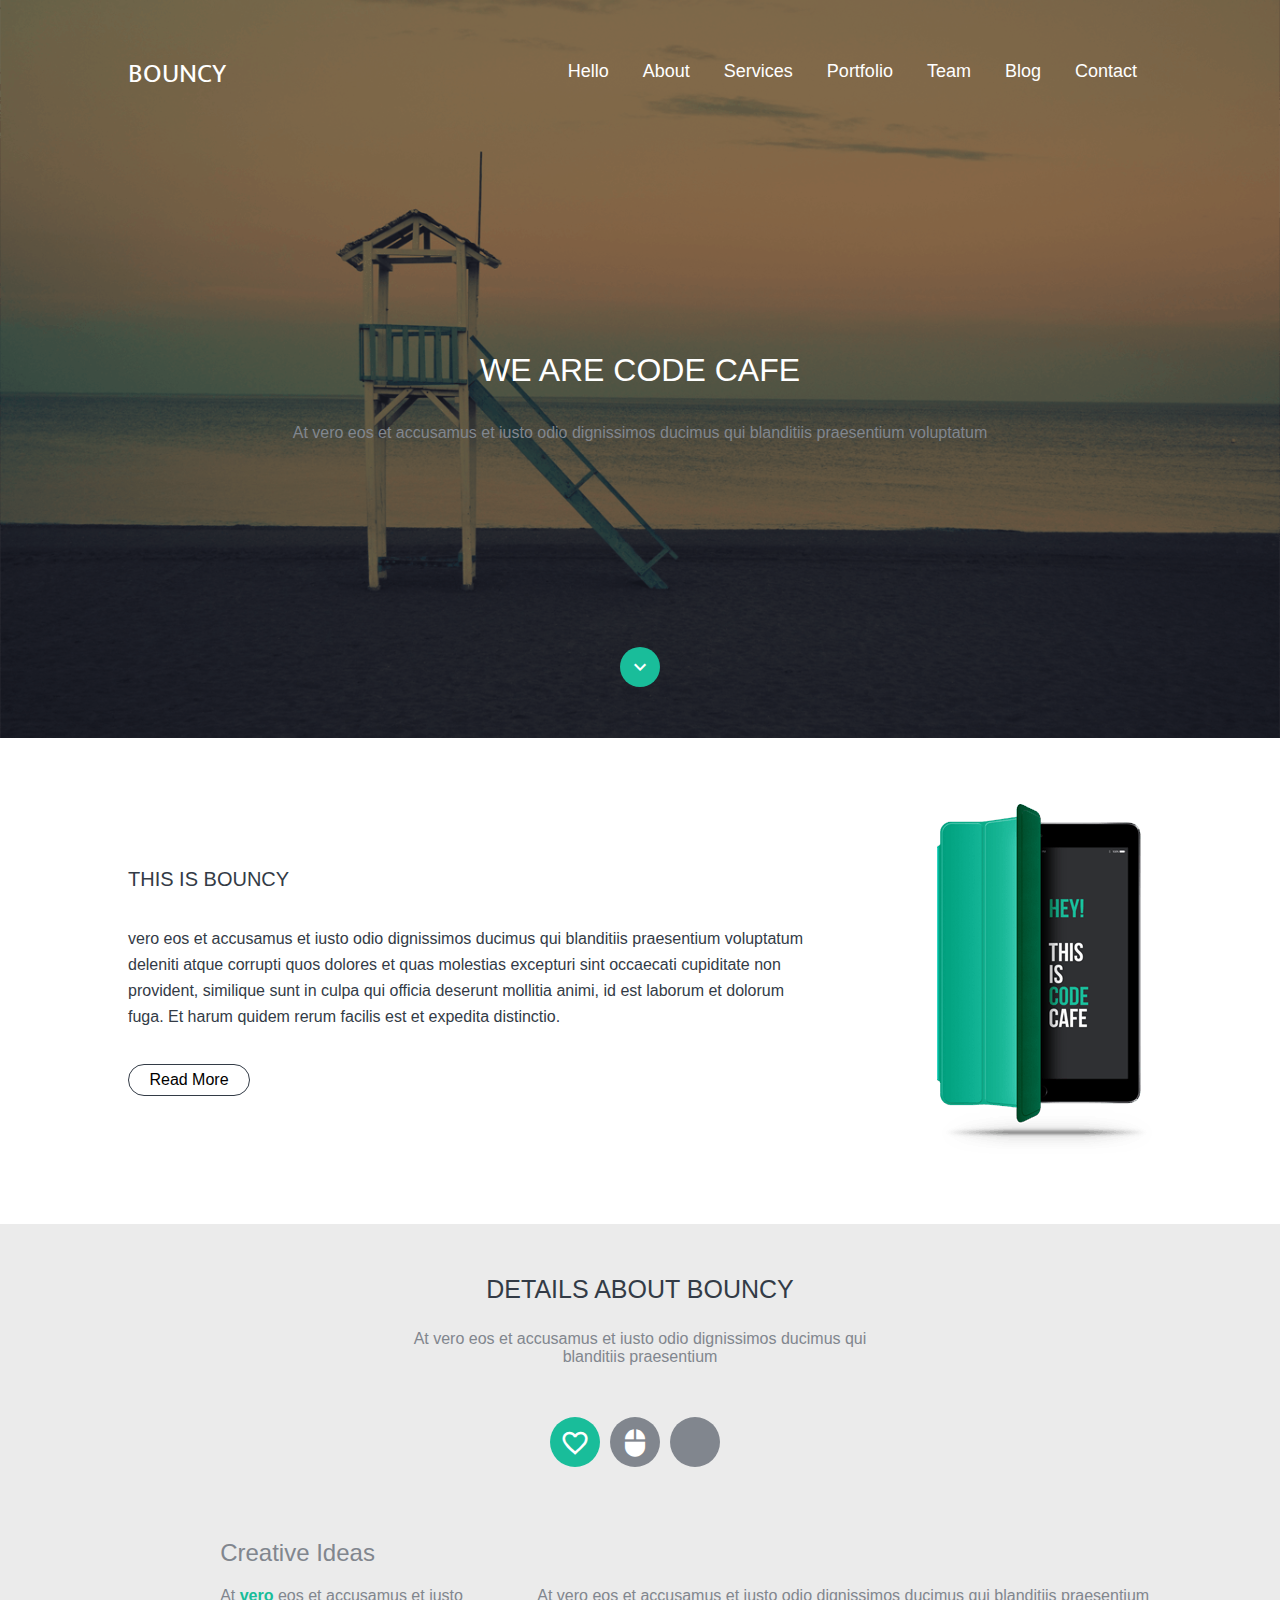
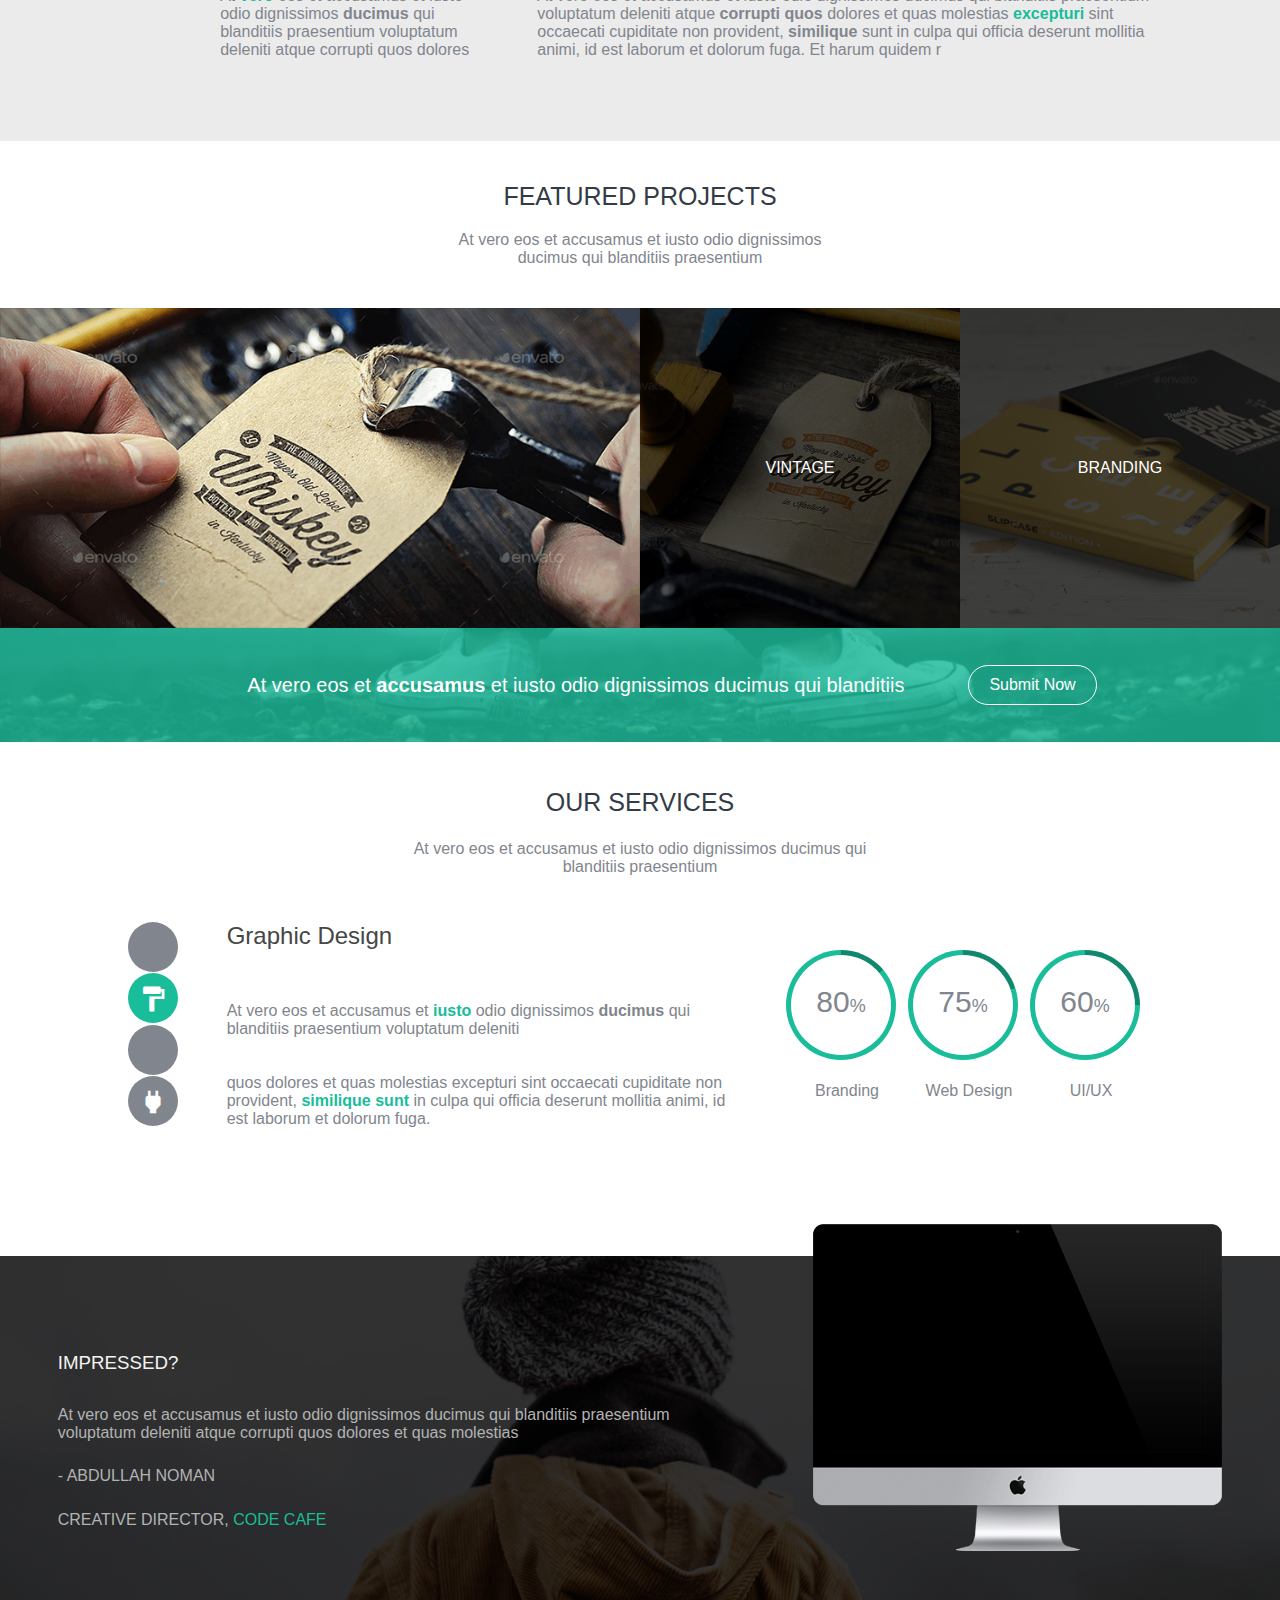
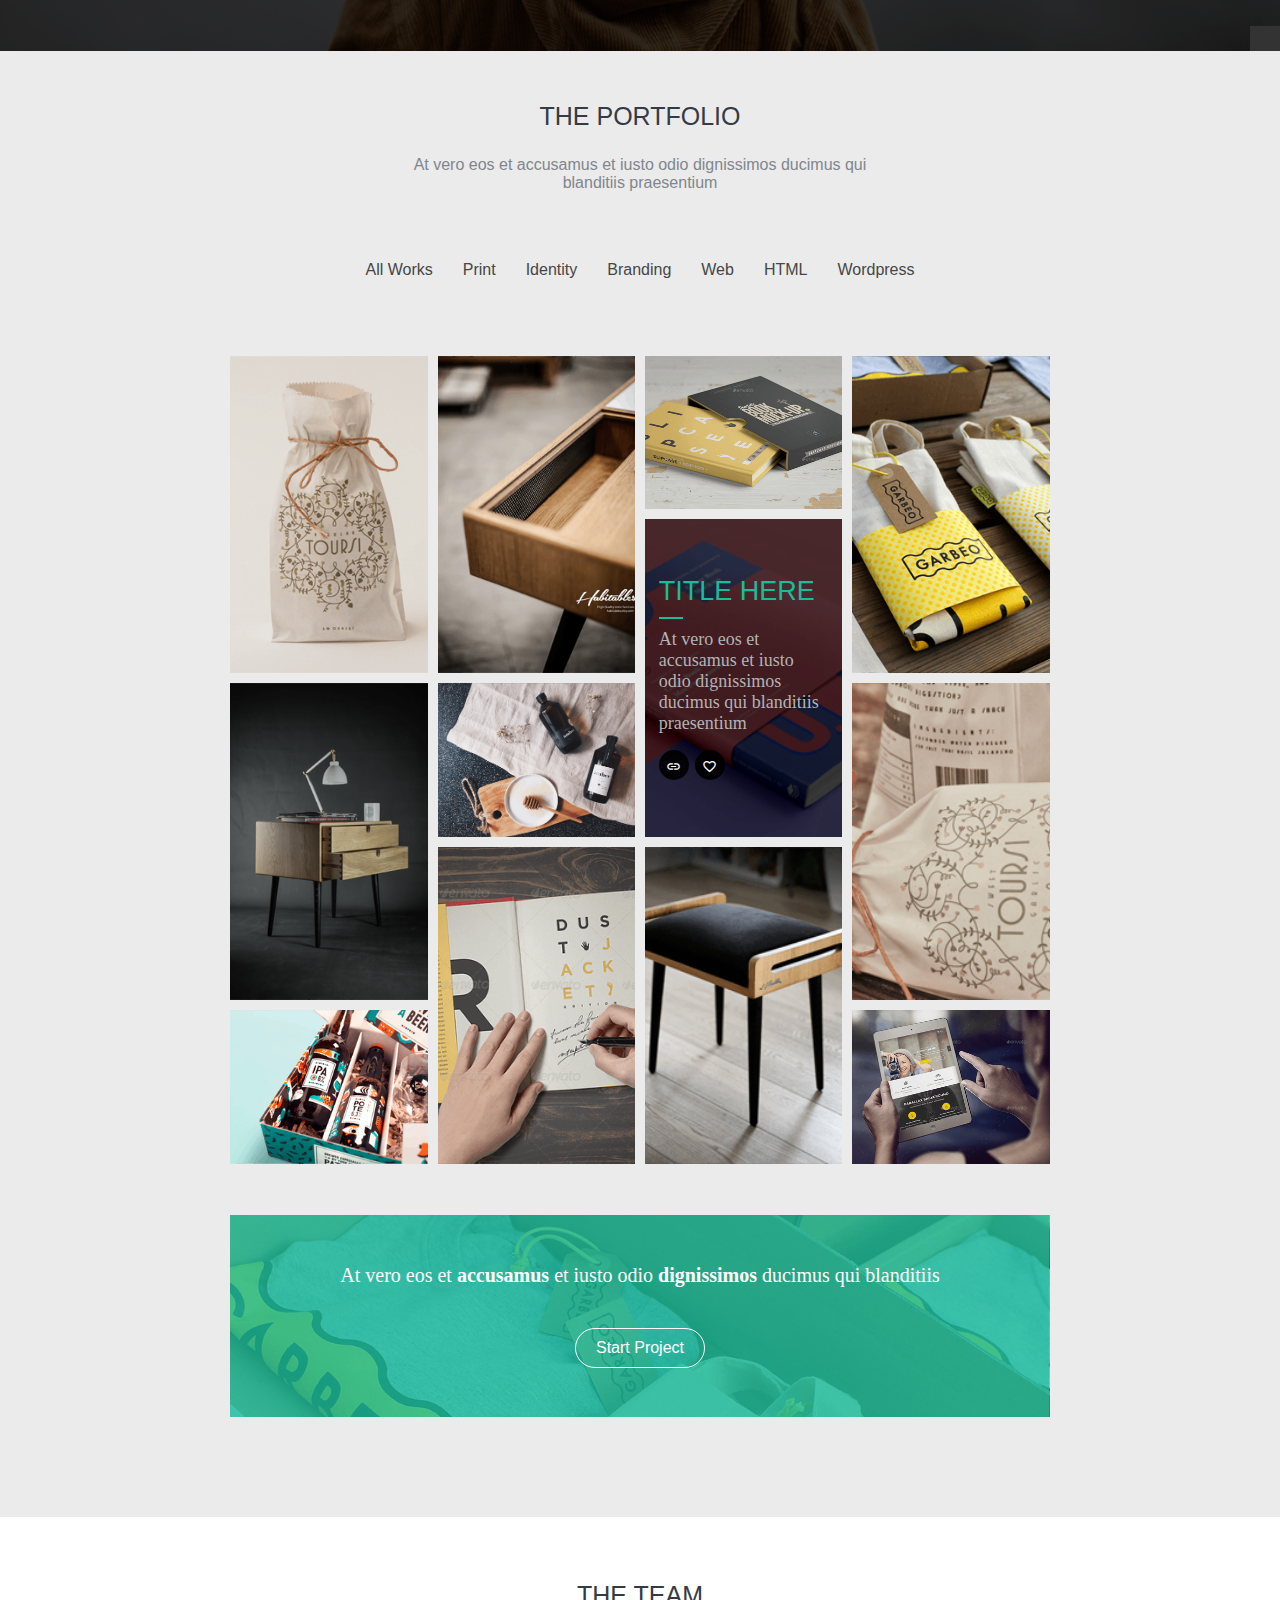
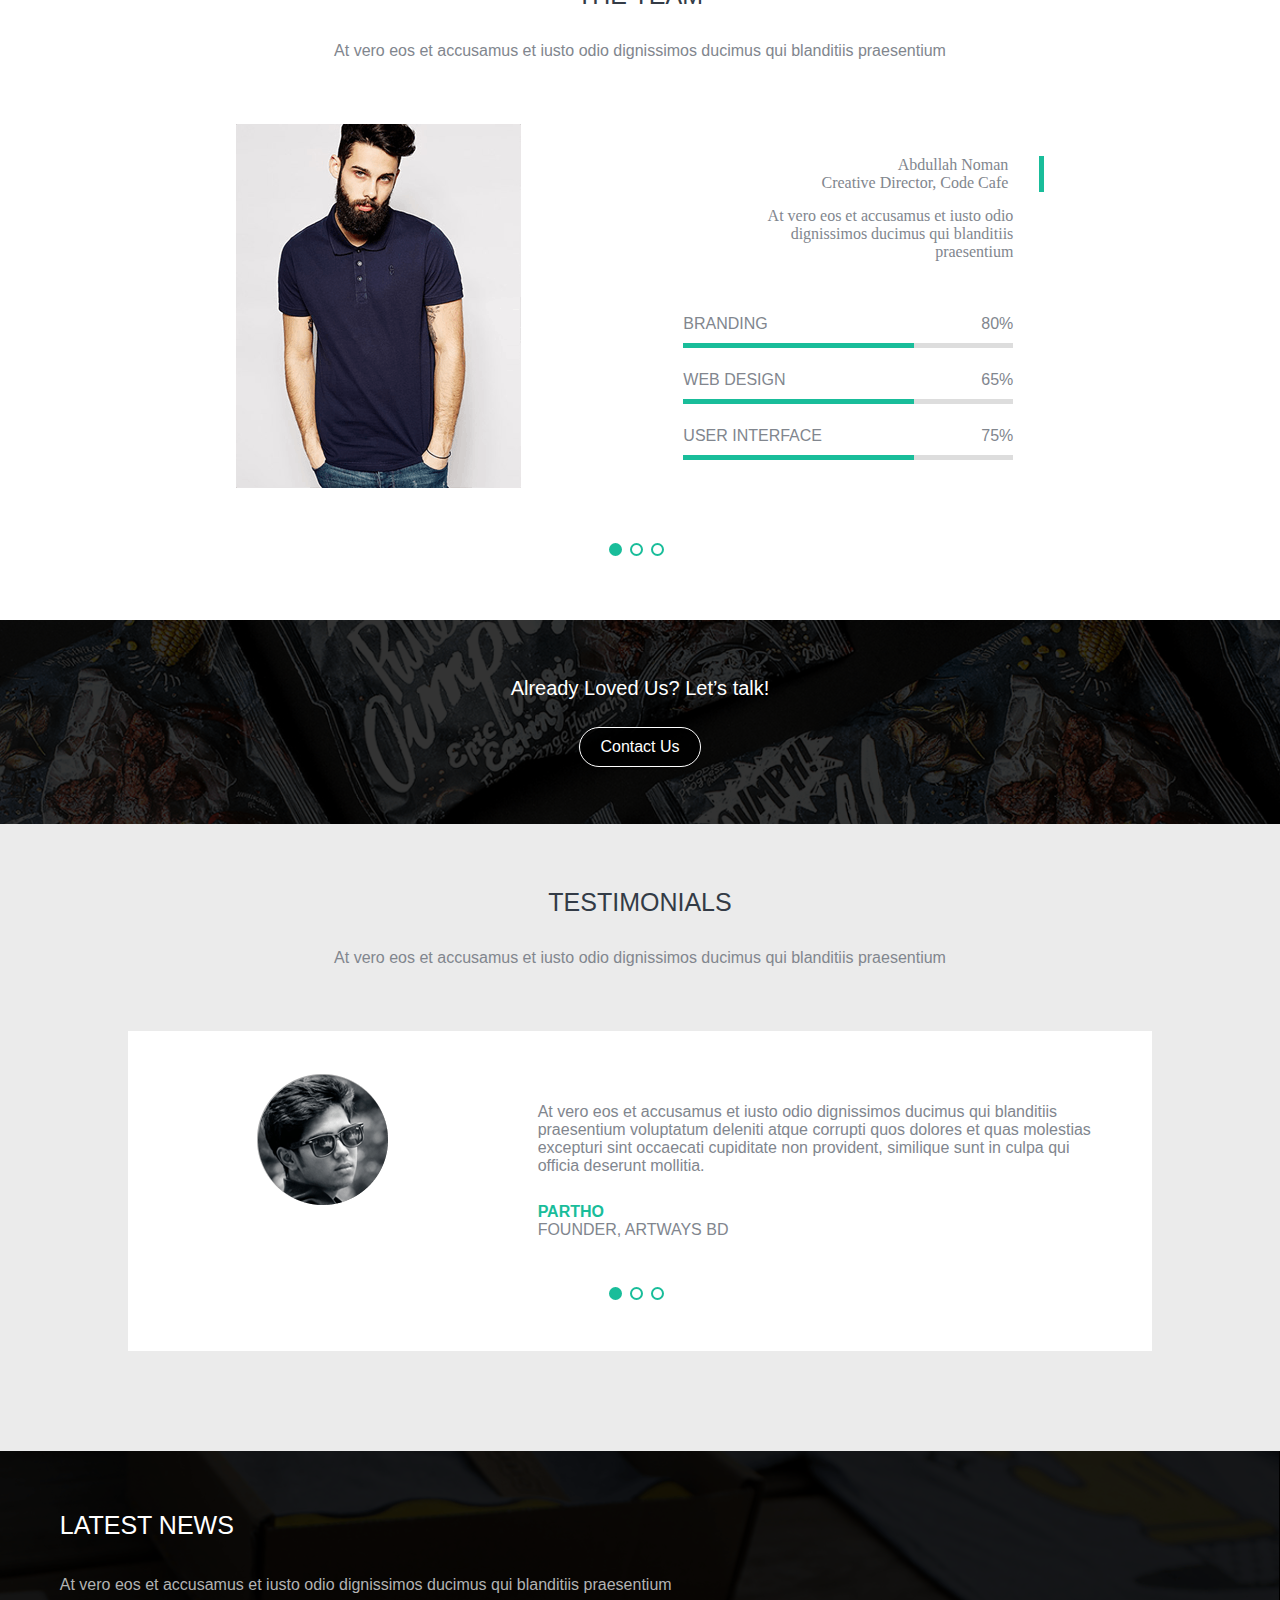
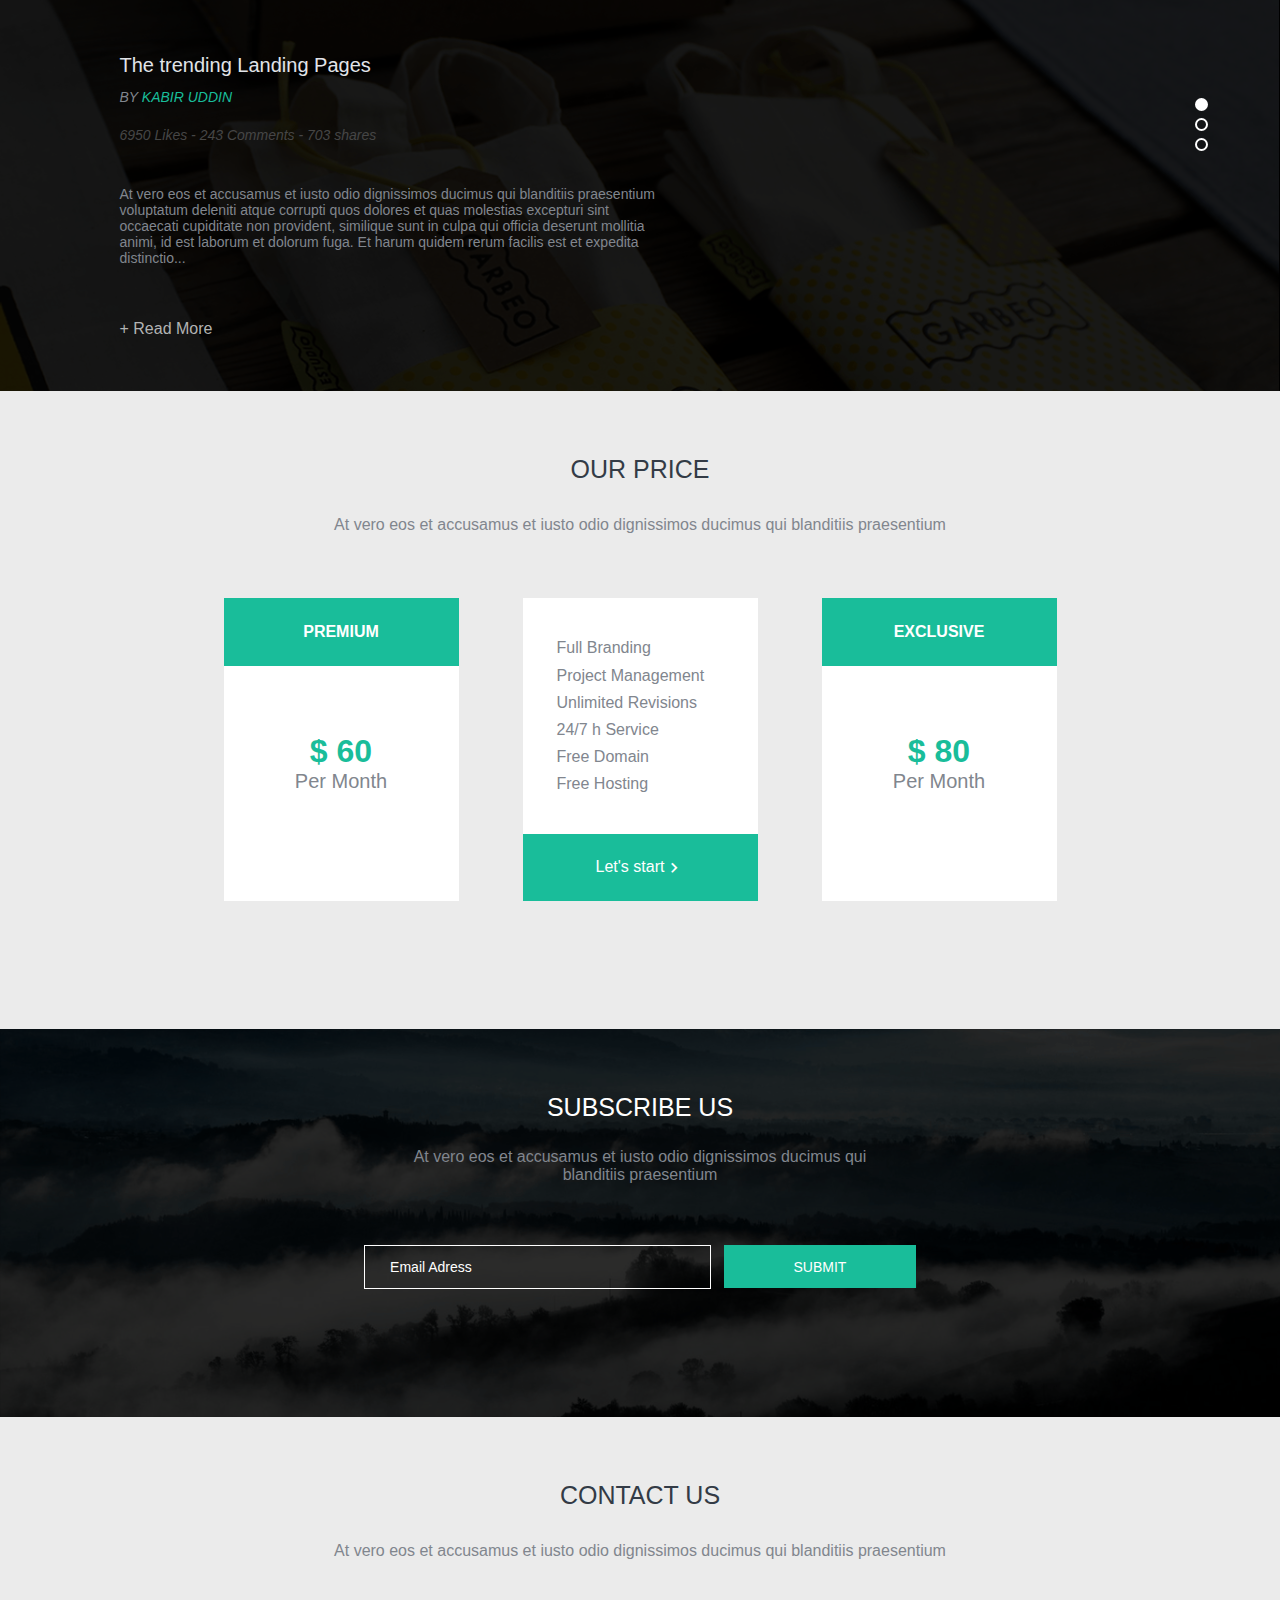
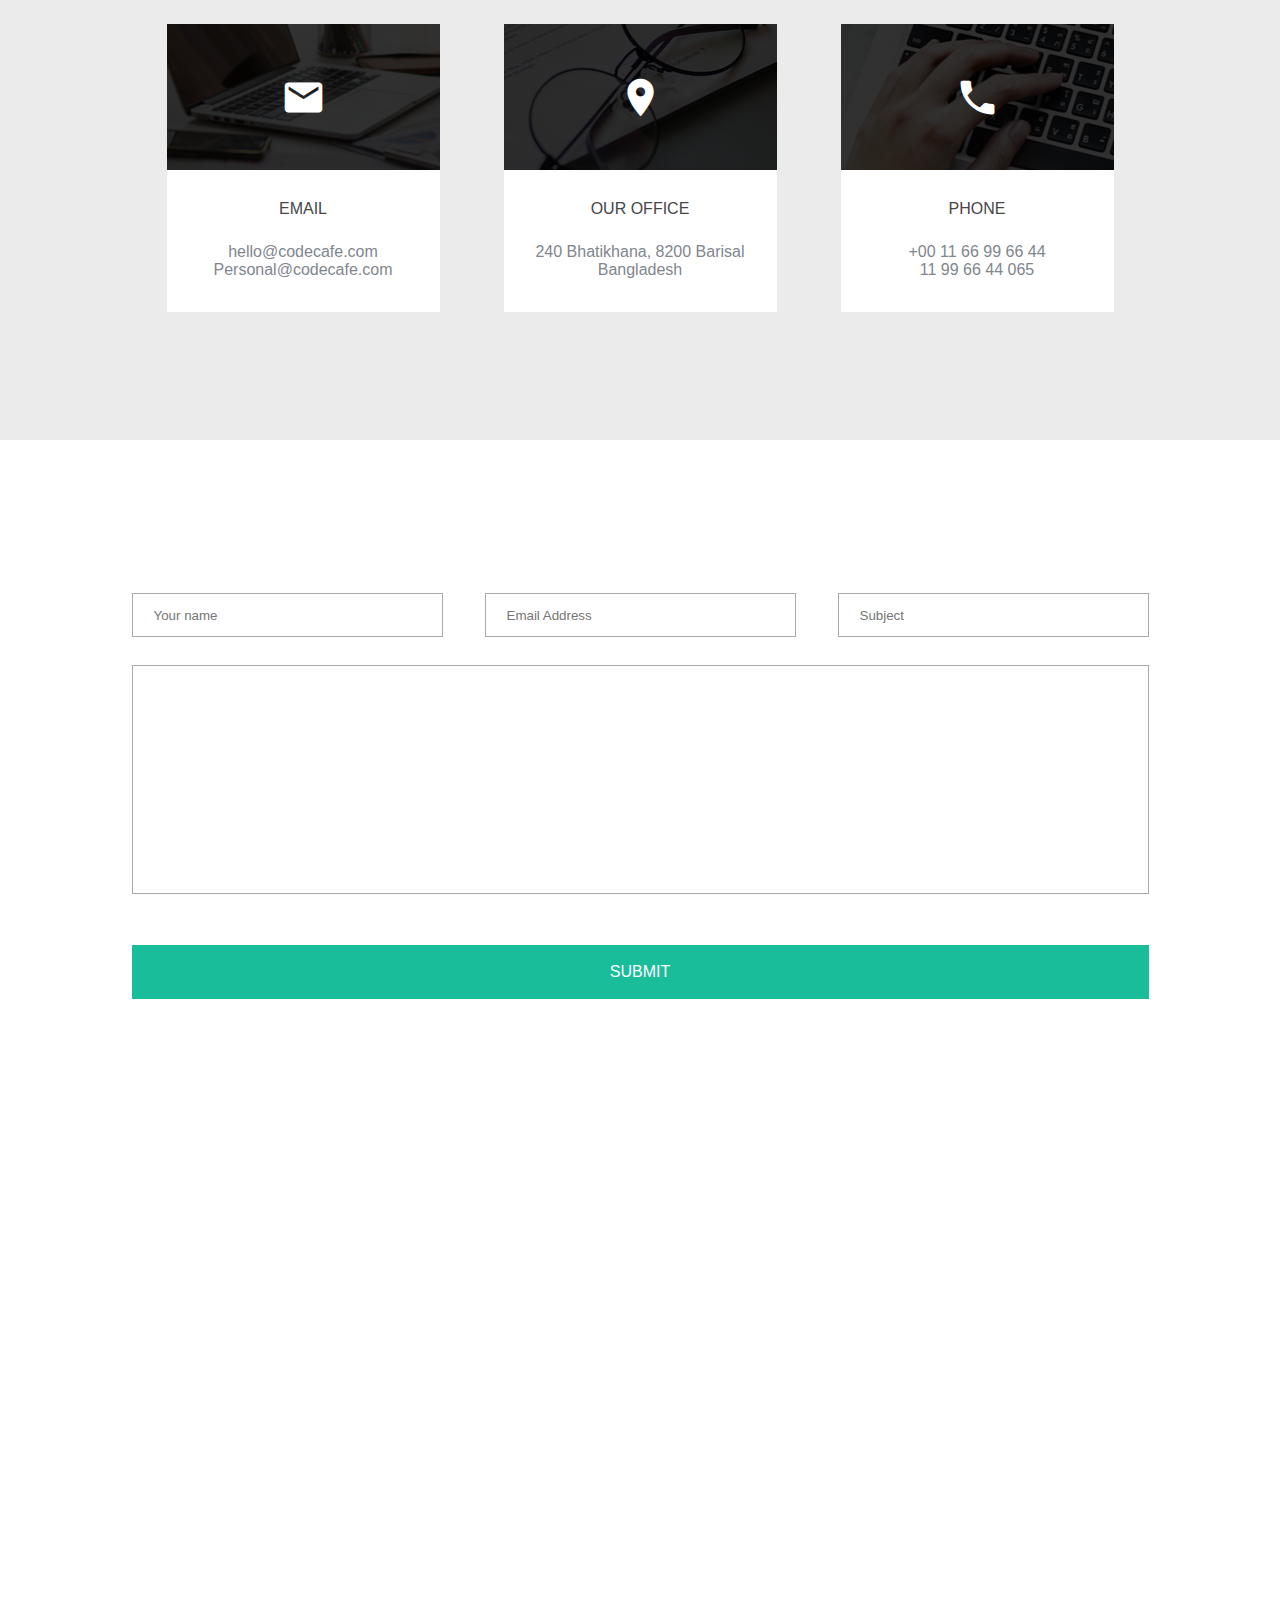
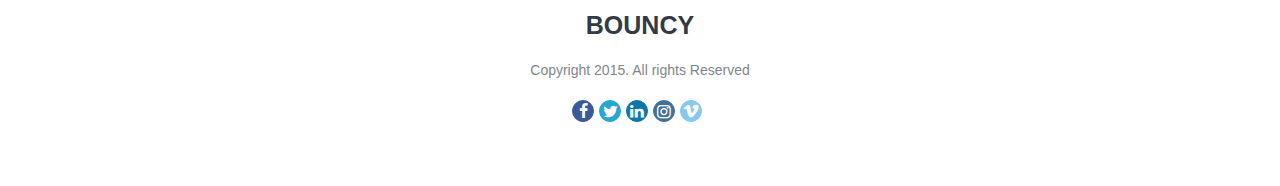
<file: index.htm>
<!DOCTYPE html>
<html lang="en">

<head>
    <meta charset="UTF-8">
    <meta name="viewport" content="width=device-width, initial-scale=1.0">
    <title>Document</title>
    <link href="https://fonts.googleapis.com/icon?family=Material+Icons" rel="stylesheet">
    <link href="https://fonts.googleapis.com/css2?family=Mukta:wght@800&family=Russo+One&display=swap" rel="stylesheet">
    <link rel="stylesheet" href="style.css">
    <link rel="stylesheet" href="media.css">
    <style>
        @font-face {
            font-family: 'fontello';
            src: url('./font/fontello.eot?11306022');
            src: url('./font/fontello.eot?11306022#iefix') format('embedded-opentype'),
                url('./font/fontello.woff?11306022') format('woff'),
                url('./font/fontello.ttf?11306022') format('truetype'),
                url('./font/fontello.svg?11306022#fontello') format('svg');
            font-weight: normal;
            font-style: normal;
        }

        .demo-icon {
            font-family: "fontello";
            font-style: normal;
            font-weight: normal;
            display: inline-block;
            text-decoration: inherit;
            width: 1em;
            margin-right: .2em;
            text-align: center;
            font-variant: normal;
            text-transform: none;
            line-height: 1em;
            margin-left: .2em;
            -webkit-font-smoothing: antialiased;
            -moz-osx-font-smoothing: grayscale;
        }
    </style>
</head>

<body>
    <div class="landing-page-block padding">
        <header>
            <div class="header-logo">
                <p>BOUNCY</p>
            </div>
            <div class="menu" id="menu">&#9776;</div>
            <nav>
                <div class="navigation" id="navigation">
                    <a href="#">Hello</a>
                    <a href="#">About</a>
                    <a href="#">Services</a>
                    <a href="#">Portfolio</a>
                    <a href="#">Team</a>
                    <a href="#">Blog</a>
                    <a href="#">Contact</a>
                </div>
            </nav>
        </header>
        <main>
            <div class="main-text">
                <h1 class="main-heading">WE ARE CODE CAFE</h1>
                <p class="main-para">At vero eos et accusamus et iusto odio dignissimos ducimus qui blanditiis
                    praesentium voluptatum</p>
            </div>
            <button class='scroll-down'>
                <i class="white-green-icon material-icons">expand_more</i>
            </button>
        </main>
    </div>
    <div class="about-block">
        <div class="main-info-text">
            <h1>THIS IS BOUNCY</h1>
            <p><span>vero eos et accusamus et iusto odio dignissimos ducimus qui blanditiis praesentium voluptatum deleniti
                atque corrupti quos dolores et quas molestias excepturi sint occaecati cupiditate non provident,
                similique sunt in culpa qui officia deserunt mollitia animi, id est laborum et dolorum fuga. Et harum
                quidem rerum facilis est et expedita distinctio. </span></p>
            <button class="read-more">Read More</button>
        </div>
        <div class="main-info-img">
            <img src="img/ipad.png" alt="IPad">
        </div>
    </div>
    <div class="details-block padding">
        <div class="about-header">
            <h1>DETAILS ABOUT BOUNCY</h1>
            <h3>At vero eos et accusamus et iusto odio dignissimos ducimus qui blanditiis praesentium</h3>
        </div>
        <div class="about-icons">
            <div class="about-icon1">
                <i class="icon-pic material-icons">favorite_border</i>
            </div>
            <div class="about-icon">
                <i class="icon-pic material-icons">mouse</i>
            </div>
            <div class="about-icon">
                <i class="bulb-icon material-icons">emoji_objects</i>
            </div>
        </div>
        <div class="about-info">
            <div class="about-title">
                <h2>Creative Ideas</h2>
            </div>
            <div class="about-para">
                <p>At <span class='green-word'>vero</span> eos et accusamus et iusto odio dignissimos <span
                        class="grey-word">ducimus</span> qui blanditiis praesentium voluptatum deleniti atque corrupti
                    quos dolores </p>
                <p>At vero eos et accusamus et iusto odio dignissimos ducimus qui blanditiis praesentium voluptatum
                    deleniti atque <span class="grey-word">corrupti quos</span> dolores et quas molestias <span
                        class='green-word'>excepturi</span> sint occaecati cupiditate non provident, <span
                        class="grey-word">similique</span> sunt in culpa qui officia deserunt mollitia animi, id est
                    laborum et dolorum fuga. Et harum quidem r</p>
            </div>
        </div>
    </div>
    <div class="featured-projects-block">
        <div class="featured-projects-header">
            <h1>FEATURED PROJECTS</h1>
            <p>At vero eos et accusamus et iusto odio dignissimos ducimus qui blanditiis praesentium</p>
        </div>
        <div class="featured-projects-images">
            <div class='upper-images'>
                <img class='first-image' src="img/img1.png" width="50%" alt="">
                <div class="second-block-text-image">
                    <span class="text-overlay1">VINTAGE</span>
                </div>
                <div class="third-block-text-image">
                    <span class="text-overlay2">BRANDING</span></div>
            </div>
            <div class="featured-projects-footer">
                <p >At vero eos et <span class='white-word'>accusamus</span> et iusto odio dignissimos
                    ducimus qui blanditiis </p>
                <button class="submit padding">Submit Now</button>
            </div>
        </div>


    </div>
    <div class="wrapper">
        <div class="services-block padding">
            <div class="services-header">
                <h1>OUR SERVICES</h1>
                <p>At vero eos et accusamus et iusto odio dignissimos ducimus qui blanditiis praesentium</p>
            </div>
            <div class="services-block-wrapper">
                <div class="services-info">
                    <div class="services-icons">
                        <div class="services-icon">
                            <span class="icon-pic material-icons">construction</span>
                        </div>
                        <div class="services-icon2">
                            <span class="icon-pic material-icons">format_paint</span>
                        </div>
                        <div class="services-icon">
                            <span class="icon-pic material-icons">sports_esports</span>
                        </div>
                        <div class="services-icon">
                            <span class="icon-pic material-icons">power</span>
                        </div>
                    </div>
                    <div class="main-services-info">
                        <div class="services-text">
                            <div class="services-title">
                                <h2>Graphic Design</h2>
                            </div>
                            <div class="services-para">
                                <div class="services-para1">
                                    <p>At vero eos et accusamus et <span class="green-word">iusto</span> odio
                                        dignissimos
                                        <span class="grey-word">ducimus</span> qui blanditiis praesentium voluptatum
                                        deleniti</p>
                                </div>
                                <div class="services-para2">
                                    <p>quos dolores et quas molestias excepturi sint occaecati cupiditate non provident,
                                        <span class="green-word">similique sunt</span> in culpa qui officia deserunt
                                        mollitia animi,
                                        id est laborum et dolorum fuga. </p>
                                </div>
                            </div>
                        </div>
                        <div class="circle-progress-bar">
                            <div class="percentage-circle-block">
                                <div class="container">
                                    <div id="activeBorder" class="active border1">
                                        <div id="circle" class="circle">
                                            <span class="prec 270" id="prec">80<span class="percent">%</span></span>
                                        </div>
                                    </div>
                                </div>
                                <p>Branding</p>
                            </div>
                            <div class="percentage-circle-block">
                                <div class="container">
                                    <div id="activeBorder" class="active border2">
                                        <div id="circle" class="circle">
                                            <span class="prec 270" id="prec">75<span class="percent">%</span></span>
                                        </div>
                                    </div>
                                </div>
                                <p>Web Design</p>
                            </div>
                            <div class="percentage-circle-block">
                                <div class="container">
                                    <div id="activeBorder" class="active border3">
                                        <div id="circle" class="circle">
                                            <span class="prec 270" id="prec">60<span class="percent">%</span></span>
                                        </div>
                                    </div>
                                </div>
                                <p>UI/UX</p>
                            </div>
                        </div>
                    </div>
                </div>
            </div>
        </div>

    </div>
    <div class="team-quotes-block">
        <div class="team-quotes-info">
            <h3>IMPRESSED?</h3>
            <p>At vero eos et accusamus et iusto odio dignissimos ducimus qui blanditiis praesentium voluptatum
                deleniti atque corrupti quos dolores et quas molestias</p>
            <div class="personal-info">
                <p>- ABDULLAH NOMAN<p>
                        <p>CREATIVE DIRECTOR, <span class="highlighted-text">CODE CAFE</span></p>
            </div>

        </div>
        <div class="team-quotes-image">
            <img class="mac-img" src="img/team-quotes-block/team-quotes-image.png" alt="">
        </div>
    </div>
    <div class="portfolio-block padding">
        <div class="portfolio-header">
            <h1>THE PORTFOLIO</h1>
            <p>At vero eos et accusamus et iusto odio dignissimos ducimus qui blanditiis praesentium</p>
        </div>

        <nav>
            <div class="portfolio-nav">
                <a href="#">All Works</a>
                <a href="#">Print</a>
                <a href="#">Identity</a>
                <a href="#">Branding</a>
                <a href="#">Web</a>
                <a href="#">HTML</a>
                <a href="#">Wordpress</a>
            </div>
        </nav>
        <div class="portfolio-photos-layout padding">
            <figure class="gallery__item--1">
                <img src="img/portfolio-block/white-bag1.png" class="gallery__img" alt="Image 1">
            </figure>
            <figure class="gallery__item--2">
                <img src="img/portfolio-block/table.png" class="gallery__img" alt="Image 2">
            </figure>
            <figure class="gallery__item--3">
                <img src="img/portfolio-block/yellow-book.png" class="gallery__img" alt="Image 3">
            </figure>
            <figure class="gallery__item--4">
                <img src="img/portfolio-block/yellow-bag.png" class="gallery__img" alt="Image 4">
            </figure>
            <figure class="gallery__item--5">
                <img src="img/portfolio-block/dresser.png" class="gallery__img" alt="Image 5">
            </figure>
            <figure class="gallery__item--6">
                <img src="img/portfolio-block/shampoo.png" class="gallery__img" alt="Image 6">
            </figure>
            <figure class="gallery__item--7">
                <img src="img/portfolio-block/blue-book.png" class="gallery__img" alt="Image 7">
                <div class="darkening-image-overlay">
                    <div class="overlay-info">
                        <div class="overlay-title">
                            <h3>TITLE HERE</h3>
                            <p>At vero eos et accusamus et iusto odio dignissimos ducimus qui blanditiis praesentium
                            </p>
                        </div>
                        <div class="overlay-buttons-div">
                            <button class="overlay-button">
                                <span class="pic material-icons">insert_link</span>
                            </button>
                            <button class="overlay-button">
                                <span class="pic material-icons">favorite_border</span>
                            </button>
                        </div>
                    </div>
                </div>
            </figure>
            <figure class="gallery__item--8">
                <img src="img/portfolio-block/white-bag2.png" class="gallery__img" alt="Image 8">
            </figure>
            <figure class="gallery__item--9">
                <img src="img/portfolio-block/drinks.png" class="gallery__img" alt="Image 9">
            </figure>
            <figure class="gallery__item--10">
                <img src="img/portfolio-block/book-signing.png" class="gallery__img" alt="Image 10">
            </figure>
            <figure class="gallery__item--11">
                <img src="img/portfolio-block/chair.png" class="gallery__img" alt="Image 11">
            </figure>
            <figure class="gallery__item--12">
                <img src="img/portfolio-block/ipad.png" class="gallery__img" alt="Image 12">
            </figure>
        </div>
        <div class="portfolio-footer">
            <p class="padding">At vero eos et <span class='white-word'>accusamus</span> et iusto odio <span
                    class='white-word'>dignissimos</span> ducimus qui blanditiis </p>
            <button class="submit padding">Start Project</button>
        </div>
    </div>
    <div class="team-block">
        <div class="team-header">
            <h1>THE TEAM</h1>
            <p>At vero eos et accusamus et iusto odio dignissimos ducimus qui blanditiis praesentium</p>
        </div>
        <div class="team-info">
            <div class="team-info-photo">
                <img src="img/team-block/team-member1.png" alt="">
            </div>
            <div class="team-info-text">
                <div class="name-position">
                    <div class="name-div">
                        <p class="name">Abdullah Noman</p>
                    </div>
                    <p class="position">Creative Director, Code Cafe</p>
                </div>
                <div class="info-about-team-member">
                    <p>At vero eos et accusamus et iusto odio dignissimos ducimus qui blanditiis praesentium</p>
                </div>
                <div class="percentage-bars">
                    <div class="percentage-bars-text">
                        <p>BRANDING</p>
                        <p>80%</p>
                    </div>
                    <div class="percentage-line-block">
                        <div class="progress-bar">
                            <div class="line">
                                <span class="progress-bar-fill" style="width: 70%;"></span>
                            </div>
                        </div>
                    </div>
                    <div class="percentage-bars-text">
                        <p>WEB DESIGN</p>
                        <p>65%</p>
                    </div>
                    <div class="percentage-line-block">
                        <div class="progress-bar">
                            <div class="line">
                                <span class="progress-bar-fill" style="width: 70%;"></span>
                            </div>
                        </div>
                    </div>
                    <div class="percentage-bars-text">
                        <p>USER INTERFACE</p>
                        <p>75%</p>
                    </div>
                    <div class="percentage-line-block">
                        <div class="progress-bar">
                            <div class="line">
                                <span class="progress-bar-fill" style="width: 70%;"></span>
                            </div>
                        </div>
                    </div>
                </div>
            </div>
        </div>
        <div class="slider">
            <span class="dot-1"></span>
            <span class="dot-2"></span>
            <span class="dot-3"></span>
        </div>
        <div class="team-block-footer">
            <p>Already Loved Us? Let’s talk!</p>
            <button class="submit padding">Contact Us</button>
        </div>
    </div>
    <div class="testimonials-block">
        <div class="testimonials-header">
            <h1>TESTIMONIALS</h1>
            <p>At vero eos et accusamus et iusto odio dignissimos ducimus qui blanditiis praesentium</p>
        </div>
        <div class="testimonials-info">
            <div class="testimonials-info-wrapper">
                <div class="testimonials-info-photo">
                    <img class="circle-photo" src="img/testimonials-block/some-guy.png" alt="">
                    <p class="flowing-text">At vero eos et accusamus et iusto odio dignissimos ducimus qui blanditiis
                        praesentium
                        voluptatum deleniti atque corrupti quos dolores et quas molestias excepturi sint occaecati
                        cupiditate non provident, similique sunt in culpa qui officia deserunt mollitia.</p>
                    <div class="members-name-position flowing-text">
                        <p><span class="green-word">PARTHO</span></p>
                        <p>FOUNDER, ARTWAYS BD</p>
                    </div>
                </div>
                <div class="testimonials-info-text">
                    <p>At vero eos et accusamus et iusto odio dignissimos ducimus qui blanditiis praesentium
                        voluptatum deleniti atque corrupti quos dolores et quas molestias excepturi sint occaecati
                        cupiditate non provident, similique sunt in culpa qui officia deserunt mollitia.</p>
                    <div class="members-name-position">
                        <p><span class="green-word">PARTHO</span></p>
                        <p>FOUNDER, ARTWAYS BD</p>
                    </div>
                </div>
            </div>
            <div class="slider1">
                <span class="dot-1"></span>
                <span class="dot-2"></span>
                <span class="dot-3"></span>
            </div>
        </div>


    </div>
    <div class="latest-news-block">
        <div class="latest-news-wrapper">
            <div class="latest-news-header">
                <h1>LATEST NEWS</h1>
                <p>At vero eos et accusamus et iusto odio dignissimos ducimus qui blanditiis praesentium</p>
            </div>
            <div class="latest-news-info">
                <div class="latest-news-info-header">
                    <h3>The trending Landing Pages</h3>
                    <p>BY <span class="green">KABIR UDDIN</span></p>
                    <div class="feedback">
                        <p>6950 Likes - 243 Comments - 703 shares</p>
                    </div>
                </div>
                <div class="latest-news-info-text">
                    <p>At vero eos et accusamus et iusto odio dignissimos ducimus qui blanditiis praesentium
                        voluptatum deleniti atque corrupti quos dolores et quas molestias excepturi sint occaecati
                        cupiditate non provident, similique sunt in culpa qui officia deserunt mollitia animi, id
                        est laborum et dolorum fuga. Et harum quidem rerum facilis est et expedita distinctio...
                    </p>
                    <button class="latest-news-btn">+ Read More</button>
                </div>
            </div>

        </div>
        <div class="slider2">
            <span class="dot-1"></span>
            <span class="dot-2"></span>
            <span class="dot-3"></span>
        </div>
    </div>
    <div class="price-block">
        <div class="price-header">
            <h1>OUR PRICE</h1>
            <p>At vero eos et accusamus et iusto odio dignissimos ducimus qui blanditiis praesentium</p>
        </div>
        <div class="price-info-boxes">
            <div class="first-box">
                <div class="green-bg">
                    <p>PREMIUM</p>
                </div>
                <div class="white-bg">
                    <p class="premium-price">$ 60</p>
                    <div class="premium-text">
                        <p>Per Month</p>
                    </div>
                </div>
            </div>
            <div class="second-box">
                <p>Full Branding <br>
                    Project Management <br>
                    Unlimited Revisions<br>
                    24/7 h Service<br>
                    Free Domain<br>
                    Free Hosting</p>
                <div class="green-bg">
                    <button class="start-btn">Let's start <i
                            class="material-icons arrow">keyboard_arrow_right</i></button>
                </div>
            </div>
            <div class="third-box">
                <div class="green-bg">
                    <p>EXCLUSIVE</p>
                </div>
                <div class="white-bg">
                    <p class="premium-price">$ 80</p>
                    <div class="premium-text">
                        <p>Per Month</p>
                    </div>
                </div>
            </div>
        </div>
    </div>
    <div class="subscribe-block">
        <div class="subscribe-header">
            <h1>SUBSCRIBE US</h1>
            <p>At vero eos et accusamus et iusto odio dignissimos ducimus qui blanditiis praesentium</p>
        </div>
            <form action="" class="form-container">
                <input class="tbox" type="email" name="" value="" placeholder="Email Adress">
                <button class="btn" type="button" name="button">Submit</button>
            </form>
    </div>
    <div class="contact-us-block">
        <div class="contact-us-info">
            <div class="contact-us-header">
                <h1>CONTACT US</h1>
                <p>At vero eos et accusamus et iusto odio dignissimos ducimus qui blanditiis praesentium</p>
            </div>
            <div class="contact-us-boxes">
                <div class="box1">
                    <div class="upper-part">
                        <i class="material-icons box-icon">mail</i>
                    </div>
                    <div class="box-info">
                        <p class="box-header">EMAIL</p>
                        <p class="box-text">hello@codecafe.com</p>
                        <p class="box-text">Personal@codecafe.com</p>
                    </div>
                </div>
                <div class="box2">
                    <div class="upper-part">
                        <i class="material-icons box-icon">place</i>
                    </div>
                    <div class="box-info">
                        <p class="box-header">OUR OFFICE</p>
                        <p class="box-text">240 Bhatikhana, 8200 Barisal Bangladesh</p>
                    </div>
                </div>
                <div class="box3">
                    <div class="upper-part">
                        <i class="material-icons box-icon">local_phone</i>
                    </div>
                    <div class="box-info">
                        <p class="box-header">PHONE</p>
                        <p class="box-text">+00 11 66 99 66 44</p>
                        <p class="box-text"> 11 99 66 44 065</p>
                    </div>
                </div>
            </div>
        </div>
        <div class="contact-us-form">
            <form action="">
                <div class="inputs-div1">
                    <input class="contact-input input1" type="name" name="" value="" placeholder="Your name">
                    <input class="contact-input input2" type="email" name="" value="" placeholder="Email Address">
                    <input class="contact-input input3" type="text" name="" value="" placeholder="Subject">
                </div>
                <div class="inputs-div2">
                    <textarea class="contact-input-text" type="text" name="" value="" placeholder=""></textarea>
                    <button class="btn1" type="button" name="button">Submit</button>
                </div>
            </form>
        </div>
    </div>
    <div class="map-block">
        <iframe
            src="https://www.google.com/maps/embed?pb=!1m18!1m12!1m3!1d420.242314857623!2d0.030925140465071336!3d51.52240225106366!2m3!1f0!2f0!3f0!3m2!1i1024!2i768!4f13.1!3m3!1m2!1s0x47d8a7dba494d801%3A0xb042162a98bc9817!2sNewham%20University%20Hospital%20New%20Vic%20College%20(Stop%20HD)!5e0!3m2!1sru!2sua!4v1599288248226!5m2!1sru!2sua"
            width="100%" height="497px" frameborder="0" style="border:0; "allowfullscreen=""
            aria-hidden="false" tabindex="0"></iframe>
    </div>
    <div class="footer">
        <div class="footer-text">
            <h1>BOUNCY</h1>
            <p>Copyright 2015. All rights Reserved</p>
            <div class="social-platforms">
                <div class="facebook div-social">
                    <i class="demo-icon icon-facebook">&#xf09a;</i>
                </div>
                <div class="twitter div-social">
                    <i class="demo-icon icon-twitter">&#xf099;</i>
                </div>
                <div class="linkedin div-social">
                    <i class="demo-icon icon-linkedin">&#xf0e1;</i>
                </div>
                <div class="instagram div-social">
                    <i class="demo-icon icon-instagram">&#xf16d;</i>
                </div>
                <div class="vimeo div-social">
                    <i class="demo-icon icon-vimeo">&#xf27d;</i>
                </div>
            </div>
        </div>
    </div>

    <script src="script.js"></script>
</body>

</html>
</file>
<file: style.css>
* {
  margin: 0;
  padding: 0;
}

body {
  height: 100%;
  position: relative;
  width: 100%;
  margin: 0;
  padding: 0;
}

.padding {
  padding: 0 10%;
}

.landing-page-block {
  height: 100%;
  position: relative;
  width: 80%;
  background-image: url(img/sea-bg.png);
  background-size: cover;
  background-repeat: no-repeat;
  background-position: center;
  background-color: rgba(0, 0, 0, 0.4);
  background-blend-mode: darken;
}

a {
  text-decoration: none;
}

header {
  width: 100%;
  display: flex;
  justify-content: space-between;
}

.header-logo {
  cursor: pointer;
  margin-top: 5%;
}

.landing-page-block .header-logo p {
  font-size: 27px;
  font-family: 'Mukta', sans-serif;
  color: #ffffff;
}

nav {
  margin-top: 6%;
}

.navigation a {
  color: white;
  text-align: center;
  font-size: 18px;
  padding: 5px 15px;
  font-family: 'Open Sans', sans-serif;
}

.navigation a:hover {
  border: 1.5px solid white;
  padding: 3.5px 13.5px;
  border-radius: 25px;
}

.menu {
  display: none;
}

main {
  display: flex;
  flex-direction: column;
  align-items: center;
  justify-content: center;
}

.main-text {
  color: white;
  text-align: center;
  margin-top: 25%;
  margin-bottom: 20%;
}

.main-heading {
  padding-bottom: 5%;
  font-family: 'Source Sans Pro', sans-serif;
  font-weight: 200;
}

.main-para {
  font-family: 'Open Sans', sans-serif;
}

.scroll-down {
  cursor: pointer;
  width: 40px;
  height: 40px;
  border-radius: 50%;
  border: none;
  background: #19bd9a;
  color: white;
  outline: none;
  margin-bottom: 5%;
}

.white-green-icon {
  margin-top: 4px;
}

.scroll-down:hover {
  background-color: #19bd99d8;
}

.scroll-down:active {
  background-color: #19bd99d8;
}

.about-block {
  display: flex;
  justify-content: center;
  align-items: center;
}

.main-info-text {
  margin: 10% 10%;
  display: flex;
  flex-direction: column;
  line-height: 26px;
}

.main-info-text h1 {
  font-family: 'Source Sans Pro', sans-serif;
  font-size: 20px;
  color: #333b46;
  font-weight: 100;
  margin-bottom: 5%;
}

.main-info-text p {
  font-family: 'Open Sans', sans-serif;
  color: #333b46;
  font-size: 16px;
  margin-bottom: 5%;
}

.main-info-img {
  margin-right: 10%;
}

.read-more {
  width: 122px;
  font-size: 16px;
  padding: 6px 0;
  border-radius: 50px;
  border: 1.5px solid #333b46;
  background: transparent;
  cursor: pointer;
  outline: none;
}

.details-block {
  display: flex;
  flex-direction: column;
  align-items: center;
  background-color: #ebebeb;
}

.about-header,
.portfolio-header,
.team-header,
.testimonials-header,
.price-header,
.contact-us-header {
  width: 50%;
}

.about-header h1,
.featured-projects-header h1,
.services-header h1,
.portfolio-header h1,
.team-header h1,
.testimonials-header h1,
.price-header h1,
.contact-us-header h1 {
  display: flex;
  justify-content: center;
  margin: 10% 0 5% 0;
  color: #333b46;
  font-family: 'Source Sans Pro', sans-serif;
  font-weight: 100;
  font-size: 25px;
}

.about-header h3,
.featured-projects-header p,
.services-header p,
.portfolio-header p,
.team-header p,
.testimonials-header p,
.price-header p,
.contact-us-header p {
  margin-bottom: 10%;
  text-align: center;
  font-family: 'Open Sans', sans-serif;
  font-weight: 100;
  font-size: 16px;
  color: #81868e;
}

.portfolio-header p {
  margin-bottom: 0;
}

.about-icons {
  display: flex;
  justify-content: center;
  width: 100%;
}

.main-services-info {
  display: flex;
  flex-direction: row;
  justify-content: space-between;
}

.services-icons {
  display: flex;
  flex-direction: column;
  justify-content: space-between;
}

.about-icon1,
.services-icon2 {
  margin-right: 1%;
  width: 50px;
  height: 50px;
  border-radius: 50%;
  border: none;
  background: #19bd9a;
  color: white;
  outline: none;
  margin-bottom: 3%;
}

.about-icon,
.services-icon {
  margin-right: 1%;
  width: 50px;
  height: 50px;
  border-radius: 50%;
  border: none;
  background: #81868e;
  color: white;
  outline: none;
  margin-bottom: 1%;
  margin-bottom: 3%;
}

.icon-pic {
  margin-top: 11px;
  margin-left: 10px;
  font-size: 30px;
}

.bulb-icon {
  margin-top: 8px;
  margin-left: 7px;
  font-size: 35px;
}

.about-info {
  display: flex;
  flex-direction: column;
  margin-top: 4%;
  margin-bottom: 8%;
}

.about-title h2 {
  font-family: 'Open Sans', sans-serif;
  font-weight: 100;
  margin-left: 9%;
  color: #81868e;
}

.about-para {
  display: flex;
  flex-direction: row;
  justify-content: center;
  font-family: 'Source Sans Pro', sans-serif;
}

.about-para p:first-child,
p:last-child {
  font-size: 16px;
  color: #81868e;
}

.about-para p:first-child {
  margin-left: 9%;
  margin-top: 2%;
  margin-right: 5%;
}

.about-para p:last-child {
  /* width: 39%; */
  margin-top: 2%;
}

.green-word {
  font-weight: 600;
  color: #19bd9a;
}

.grey-word,
.white-word {
  font-weight: 600;
}

.featured-projects-block,
.services-block {
  display: flex;
  flex-direction: column;
  align-items: center;
}

.services-block {
  padding-bottom: 10%;
}

.featured-projects-header {
  width: 32%;
}

.featured-projects-images {
  display: flex;
  flex-direction: column;
  position: relative;
  width: 100%;
}

.upper-images {
  height: 320px;
  display: flex;
  flex-direction: row;
}

.second-block-text-image {
  width: 25%;
  display: flex;
  height: 100%;
  justify-content: center;
  align-items: center;
  background-color: rgba(0, 0, 0, 0.7);
  background-blend-mode: darken;
  background-image: url(./img/img2.png);
  background-size: cover;
  background-position: center;
}

.third-block-text-image {
  width: 25%;
  display: flex;
  height: 100%;
  justify-content: center;
  align-items: center;
  background-color: rgba(0, 0, 0, 0.7);
  background-blend-mode: darken;
  background-size: cover;
  background-image: url(./img/img3.png);
}

.text-overlay1,
.text-overlay2 {
  color: #ffffff;
  font-family: 'Source Sans Pro', sans-serif;
}

.featured-projects-footer {
  height: 114px;
  width: 100%;
  display: flex;
  justify-content: center;
  align-items: center;
  background-position: 50% 52%;
  background-image: linear-gradient(0deg,
      rgb(25, 189, 154, 0.8),
      rgb(25, 189, 154, 0.8)),
    url(./img/lower-bg.png);
}

.featured-projects-footer p {
  font-family: 'Open Sans', sans-serif;
  color: #ffffff;
  font-size: 20px;
  padding: 0 5%;
}

.submit {
  border-radius: 50px;
  border: 1.5px solid #ffffff;
  outline: none;
  cursor: pointer;
  background-color: inherit;
  color: #ffffff;
  padding: 10px 20px;
  font-size: 16px;
}

.services-header {
  max-width: 457px;
}

.services-info {
  display: flex;
  justify-content: space-around;
  height: auto;
  width: 100%;
}

.services-text {
  display: flex;
  flex-direction: column;
  margin: 0 5%;
  justify-content: space-between;
}

.services-title h2 {
  font-family: 'Open Sans', sans-serif;
  font-weight: 100;
  color: #464646;
}

.services-para {
  display: flex;
  flex-direction: column;
  font-family: 'Source Sans Pro', sans-serif;
}

.services-para2 {
  font-size: 16px;
  color: #81868e;
  margin-top: 7%;
}

.circle-progress-bar {
  display: flex;
  align-items: center;
  justify-content: space-around;
}

.percentage-circle-block {
  display: flex;
  justify-content: center;
  align-items: center;
  flex-direction: column;
}

.percentage-circle-block p {
  font-family: 'Roboto', sans-serif;
  font-size: 16px;
  color: #81868e;
  padding-top: 10px;
}

.container {
  width: 122px;
  height: 122px;
  display: flex;
  align-self: center;
}

.prec {
  top: 30px;
  position: relative;
  font-size: 30px;
}

.circle {
  position: relative;
  top: 5px;
  left: 5px;
  text-align: center;
  width: 100px;
  height: 100px;
  border-radius: 100%;
  background-color: #ffffff;
  font-family: 'Open Sans', sans-serif;
  color: #81868e;
}

.percent {
  font-size: 18px;
}

.active {
  position: relative;
  width: 110px;
  height: 110px;
  border-radius: 100%;
}

.border1 {
  background-color: #11886e;
  background-image: linear-gradient(140deg, transparent 50%, #19bd9a 50%),
    linear-gradient(90deg, #19bd9a 50%, transparent 50%);
}

.border2 {
  background-color: #11886e;
  background-image: linear-gradient(162deg, transparent 50%, #19bd9a 50%),
    linear-gradient(90deg, #19bd9a 50%, transparent 50%);
}

.border3 {
  background-color: #11886e;
  background-image: linear-gradient(180deg, transparent 50%, #19bd9a 50%),
    linear-gradient(90deg, #19bd9a 50%, transparent 50%);
}

.team-quotes-block {
  display: flex;
  justify-content: space-around;
  align-items: center;
  background-image: url(img/team-quotes-block/team-quotes-bg.png);
  background-position: 50% 46%;
  width: 100%;
  background-color: rgba(0, 0, 0, 0.8);
  background-blend-mode: darken;
  background-size: cover;
  height: 395px;
}

.team-quotes-info {
  display: flex;
  flex-direction: column;
  justify-content: space-between;
  width: 50%;
  height: auto;
}

.team-quotes-info h3 {
  color: #f3f3f3;
  font-family: 'Source Sans Pro', sans-serif;
  font-weight: 200;
  font-size: 20;
  margin-bottom: 5%;
}

.team-quotes-info p {
  color: #b2b3b3;
  font-family: 'Open Sans', sans-serif;
  font-size: 16;
  margin-bottom: 4%;
}

.highlighted-text {
  color: #19bd9a;
}

.mac-img {
  z-index: 3;
  margin-bottom: 126px;
}

.portfolio-block {
  display: flex;
  flex-direction: column;
  width: 80%;
  align-items: center;
  background-color: #ebebeb;
}

.portfolio-nav {
  display: flex;
}

.portfolio-nav a {
  color: #464646;
  text-align: center;
  font-size: 16px;
  padding: 7px 15px;
  font-family: 'Open Sans', sans-serif;
  position: relative;
}

.portfolio-nav>a:hover {
  border-bottom: 2px solid #19bd9a;
  padding: 3.5px 15.5px;
}

.portfolio-footer {
  background-image: linear-gradient(0deg,
      rgb(25, 189, 154, 0.8),
      rgb(25, 189, 154, 0.8)),
    url(img/portfolio-block/footer-bg.png);
  background-size: cover;
  background-position: 50% 30%;
  width: 80%;
  height: 202px;
  display: flex;
  justify-content: center;
  align-items: center;
  flex-direction: column;
  color: #ffffff;
  margin-bottom: 100px;
}

.portfolio-footer p {
  font-size: 20px;
  margin-bottom: 5%;
  text-align: center;
}

.portfolio-photos-layout {
  margin-top: 70px;
  display: grid;
  grid-template-columns: repeat(8, 1fr);
  grid-template-rows: repeat(5, 12vw);
  grid-gap: 10px;
  margin-bottom: 5%;
}

.gallery__img {
  width: 100%;
  height: 100%;
  object-fit: cover;
}

.gallery__item--1 {
  grid-column-start: 1;
  grid-column-end: 3;
  grid-row-start: 1;
  grid-row-end: 3;
}

.gallery__item--2 {
  grid-column-start: 3;
  grid-column-end: 5;
  grid-row-start: 1;
  grid-row-end: 3;
}

.gallery__item--3 {
  grid-column-start: 5;
  grid-column-end: 7;
  grid-row-start: 1;
  grid-row-end: 2;
}

.gallery__item--4 {
  grid-column-start: 7;
  grid-column-end: 9;
  grid-row-start: 1;
  grid-row-end: 3;
}

.gallery__item--5 {
  grid-column-start: 1;
  grid-column-end: 3;
  grid-row-start: 3;
  grid-row-end: 5;
}

.gallery__item--6 {
  grid-column-start: 3;
  grid-column-end: 5;
  grid-row-start: 3;
  grid-row-end: 4;
}

.gallery__item--7 {
  grid-column-start: 5;
  grid-column-end: 7;
  grid-row-start: 2;
  grid-row-end: 4;
  position: relative;
  overflow: hidden;
}

.darkening-image-overlay {
  position: absolute;
  background-color: rgba(0, 0, 0, 0.7);
  background-blend-mode: darken;
  top: 0;
  left: 0;
  height: 100%;
  display: flex;
  align-items: center;
}

.overlay-info {
  display: flex;

  justify-content: center;
  height: 100%;
  flex-direction: column;
  align-items: flex-start;
  padding: 0 7%;
}

.overlay-info h3 {
  color: #19bd9a;
  font-size: 3vh;
  font-family: 'Source Sans Pro', sans-serif;
  font-weight: 100;
}

.overlay-info h3:after {
  content: '';
  width: 24px;
  height: 2px;
  background-color: #19bd9a;
  left: 0;
  position: relative;
  display: block;
  top: 10px;
}

.overlay-info p {
  color: #b2b3b3;
  margin-top: 20px;
  font-size: 2vh;
}

.overlay-buttons-div {
  display: flex;
  margin-top: 10%;
}

.overlay-button {
  cursor: pointer;
  width: 30px;
  height: 30px;
  border: none;
  border-radius: 50px;
  background-color: rgba(0, 0, 0, 0.9);
  outline: none;
  margin-right: 6px;
}

.pic {
  color: #ffffff;
  font-size: 15px;
  margin-top: 6px;
}

.gallery__item--8 {
  grid-column-start: 7;
  grid-column-end: 9;
  grid-row-start: 3;
  grid-row-end: 5;
}

.gallery__item--9 {
  grid-column-start: 1;
  grid-column-end: 3;
  grid-row-start: 5;
  grid-row-end: 6;
}

.gallery__item--10 {
  grid-column-start: 3;
  grid-column-end: 5;
  grid-row-start: 4;
  grid-row-end: 6;
}

.gallery__item--11 {
  grid-column-start: 5;
  grid-column-end: 7;
  grid-row-start: 4;
  grid-row-end: 6;
}

.gallery__item--12 {
  grid-column-start: 7;
  grid-column-end: 9;
  grid-row-start: 5;
  grid-row-end: 6;
}

.team-block,
.testimonials-block {
  display: flex;
  justify-content: center;
  align-items: center;
  flex-direction: column;
}

.team-info {
  width: 80%;
  display: flex;
  align-items: center;
  justify-content: space-around;
}

.flowing-text {
  display: none;
}

.team-info-text {
  height: 100%;
  width: 30%;
  display: flex;
  flex-direction: column;
  align-items: flex-end;
  justify-content: space-between;
}

.name-position {
  display: flex;
  flex-direction: column;
  align-items: flex-end;
  margin-bottom: 5%;
  border-right: 5px solid #19bd9a;
  padding-right: 10%;
}

.info-about-team-member {
  margin-bottom: 10%;
  text-align: right;
  width: 80%;
  margin-right: 10%;
}

.percentage-bars {
  display: flex;
  flex-direction: column;
  align-items: center;
  justify-content: space-between;
  margin-right: 10%;
}

.percentage-bars-text {
  display: flex;
  justify-content: space-between;
  width: 330px;
  margin-bottom: 3%;
  margin-top: 7%;
}

.percentage-bars-text p {
  color: #81868e;
  font-family: 'Source Sans Pro', sans-serif;
  font-size: 16px;
}

.percentage-line-block {
  height: auto;
  width: 330px;
  display: flex;
  justify-content: center;
  align-items: center;
  flex-direction: column;
}

.progress-bar {
  width: 100%;
}

.line {
  background-color: rgb(221, 221, 221);
}

.progress-bar-fill {
  display: block;
  height: 5px;
  background-color: #19bd9a;
}

.slider {
  display: flex;
  margin-top: 4%;
  margin-bottom: 5%;
}

.dot-1 {
  cursor: pointer;
  width: 9px;
  height: 9px;
  border: 2px solid #19bd9a;
  border-radius: 50px;
  background-color: #19bd9a;
  margin-right: 8px;
}

.dot-2,
.dot-3 {
  cursor: pointer;
  width: 9px;
  height: 9px;
  border: 2px solid #19bd9a;
  border-radius: 50px;
  background-color: inherit;
  margin-right: 8px;
}

.team-block-footer {
  background-image: url(img/team-block/footer-bg.png);
  background-color: rgba(0, 0, 0, 0.8);
  background-blend-mode: darken;
  background-size: cover;
  height: 204px;
  width: 100%;
  display: flex;
  flex-direction: column;
  justify-content: center;
  align-items: center;
}

.team-block-footer p {
  font-family: 'Open Sans', sans-serif;
  font-size: 20px;
  color: #ffffff;
  margin-bottom: 27px;
}

.testimonials-block {
  background-color: #ebebeb;
}

.testimonials-info {
  height: 100%;
  display: flex;
  flex-direction: column;
  justify-content: center;
  align-items: center;
  background-color: #ffffff;
  width: 80%;
  margin-bottom: 100px;
}

.testimonials-info-wrapper {
  width: 100%;
  display: flex;
  align-items: center;
  justify-content: space-between;
}

.testimonials-info-photo {
  margin-left: 10%;
}

.circle-photo {
  margin-top: 10%;
  margin-left: 20%;
}

.testimonials-info-text {
  height: 100%;
  width: 55%;
  margin-right: 5%;
  margin-top: 7%;
  display: flex;
  flex-direction: column;
}

.testimonials-info-text p {
  color: #81868e;
  font-family: 'Open Sans', sans-serif;
}

.members-name-position {
  margin-top: 5%;
  color: #81868e;
  font-family: 'Open Sans', sans-serif;
}

.slider1 {
  display: flex;
  margin-top: 48px;
  margin-bottom: 5%;
}

.latest-news-block {
  background-image: url(img/latest-news-block/latest-news-bg.png);
  background-color: rgba(0, 0, 0, 0.9);
  background-blend-mode: darken;
  height: 100%;
  background-size: cover;
  color: #ffffff;
  display: flex;
  flex-direction: row;
}

.latest-news-header h1 {
  display: flex;
  justify-content: flex-start;
  margin: 5% 0 3% 5%;
  color: #ffffff;
  font-family: 'Source Sans Pro', sans-serif;
  font-weight: 100;
  font-size: 25px;
}

.latest-news-header p {
  margin-bottom: 5%;
  margin-left: 5%;
  width: 55%;
  font-family: 'Open Sans', sans-serif;
  font-weight: 100;
  font-size: 16px;
  color: #b2b3b3;
}

.latest-news-info {
  padding-left: 10%;
}

.latest-news-info-header {
  width: 40%;
  display: flex;
  flex-direction: column;
}

.latest-news-info-text {
  display: flex;
  flex-direction: column;
  width: 50%;
}

.latest-news-info-header h3 {
  font-size: 20px;
  color: #e1e4e9;
  font-family: 'Open Sans', sans-serif;
  font-weight: 100;
  margin-bottom: 3%;
}

.latest-news-info-header p {
  color: #81868e;
  font-family: 'Source Sans Pro', sans-serif;
  font-size: 14px;
  font-style: italic;
  margin-bottom: 5%;
}

.green {
  color: #19bd9a;
}

.feedback {
  display: flex;
  width: 100%;
}

.feedback p {
  color: #464646;
  font-family: 'Source Sans Pro', sans-serif;
  font-size: 14px;
  margin-bottom: 10%;
}

.latest-news-info-text p {
  font-family: 'Open Sans', sans-serif;
  color: #81868e;
  font-size: 14px;
  margin-bottom: 10%;
}

.latest-news-btn {
  outline: none;
  border: none;
  color: #b2b3b3;
  width: auto;
  text-align: start;
  font-size: 16px;
  background: none;
  margin-bottom: 10%;
}

.slider2 {
  display: flex;
  flex-direction: column;
  justify-content: center;
  margin-right: 5%;
}

.slider2 .dot-1 {
  cursor: pointer;
  width: 9px;
  height: 9px;
  border: 2px solid #ffffff;
  border-radius: 50px;
  background-color: #ffffff;
  margin-top: 7px;
}

.slider2 .dot-2,
.slider2 .dot-3 {
  cursor: pointer;
  width: 9px;
  height: 9px;
  border: 2px solid #ffffff;
  border-radius: 50px;
  background-color: inherit;
  margin-top: 7px;
}

.price-block {
  display: flex;
  flex-direction: column;
  justify-content: center;
  align-items: center;
  background-color: #ebebeb;
}

.price-info-boxes {
  display: flex;
  justify-content: center;
  align-items: center;
  margin-bottom: 10%;
  width: 100%;
}

.first-box,
.third-box,
.second-box {
  height: 303px;
  width: 235px;
  background-color: #ffffff;
}

.first-box,
.second-box {
  margin-right: 5%;
}

.second-box {
  display: flex;
  flex-direction: column;
  justify-content: space-between;
}

.second-box p {
  color: #81868e;
  font-family: 'Open Sans', sans-serif;
  font-size: 14;
  line-height: 1.7;
  width: 148px;
  margin: 36px 34px;
}

.start-btn {
  cursor: pointer;
  outline: none;
  background-color: transparent;
  border: none;
  color: #ffffff;
  font-size: 16px;
  display: flex;
}

.arrow {
  font-size: 20px;
}

.green-bg {
  height: 68px;
  background-color: #19bd9a;
  display: flex;
  flex-direction: column;
  justify-content: center;
  align-items: center;
}

.green-bg p {
  color: #ffffff;
  font-family: 'Open Sans', sans-serif;
  font-size: 20;
  font-weight: 600;
}

.white-bg {
  display: flex;
  flex-direction: column;
  align-items: center;
  margin-top: 67px;
}

.premium-price {
  color: #19bd9a;
  font-family: 'Source Sans Pro', sans-serif;
  font-size: 2em;
  font-weight: 900;
}

.premium-text p {
  color: #81868e;
  font-family: 'Open Sans', sans-serif;
  font-size: 20px;
}

.subscribe-block {
  background-image: url(img/subscribe-block/bg.png);
  background-color: rgba(0, 0, 0, 0.8);
  background-blend-mode: darken;
  height: auto;
  background-size: cover;
  background-position: bottom;
  display: flex;
  flex-direction: column;
  justify-content: center;
  align-items: center;
  padding: 5% 0;
}

.subscribe-header {
  width: 40%;
}

.subscribe-header h1 {
  display: flex;
  justify-content: center;
  align-items: center;
  padding: 0 0 5% 0;
  color: #ffffff;
  font-family: 'Source Sans Pro', sans-serif;
  font-weight: 100;
  font-size: 25px;
}

.subscribe-header p {
  margin-bottom: 12%;
  text-align: center;
  font-family: 'Open Sans', sans-serif;
  font-weight: 100;
  font-size: 16px;
  color: #81868e;
}

.form-container {
  display: flex;
  justify-content: center;
  width: 100%;
}

.tbox {
  height: 42px;
  width: 25%;
  margin-bottom: 5%;
  background: transparent;
  border: 1px solid #ffffff;
  padding-left: 25px;
  outline: none;
}

.tbox::placeholder {
  font-family: 'Open Sans', sans-serif;
  font-size: 14px;
  color: #ffffff;
}

input:focus::placeholder {
  opacity: 0.6;
}

input[placeholder] {
  color: #ffffff;
}

.btn {
  width: 15%;
  height: 43px;
  background-color: #19bd9a;
  color: #ffffff;
  outline: none;
  font-size: 14px;
  border: none;
  text-transform: uppercase;
  margin-left: 1%;
}

.contact-us-info {
  display: flex;
  flex-direction: column;
  justify-content: center;
  align-items: center;
  background-color: #ebebeb;
}

.contact-us-boxes {
  display: flex;
  justify-content: center;
  align-items: center;
  width: 100%;
  margin-bottom: 10%;
}

.box1,
.box2,
.box3 {
  width: 273px;
  height: 288px;
  background-color: #ffffff;
}

.box1,
.box2 {
  margin-right: 5%;
}

.box1 .upper-part {
  height: 146px;
  background-image: linear-gradient(0deg, rgb(0, 0, 0, 0.8), rgb(0, 0, 0, 0.8)),
    url(img/contact-us-block/box1.jpg);
  background-position: 50% 60%;
  display: flex;
  justify-content: center;
  align-items: center;
  color: #ffffff;
}

.box-icon {
  font-size: 45px;
}

.box-info {
  display: flex;
  flex-direction: column;
  align-items: center;
  margin-top: 30px;
}

.box-info p {
  font-family: 'Open Sans', sans-serif;
  font-size: 16px;
}

.box-header {
  margin-bottom: 25px;
  color: #464646;
}

.box-text {
  color: #81868e;
  text-align: center;
}

.box2 .upper-part {
  height: 146px;
  background-image: linear-gradient(0deg, rgb(0, 0, 0, 0.8), rgb(0, 0, 0, 0.8)),
    url(img/contact-us-block/box3.jpg);
  background-position: 40% 50%;
  display: flex;
  justify-content: center;
  align-items: center;
  color: #ffffff;
}

.box3 .upper-part {
  height: 146px;
  background-image: linear-gradient(0deg, rgb(0, 0, 0, 0.8), rgb(0, 0, 0, 0.8)),
    url(img/contact-us-block/box2.jpg);

  background-position: 50% 60%;
  display: flex;
  justify-content: center;
  align-items: center;
  color: #ffffff;
}

.contact-us-form {
  display: flex;
  flex-direction: column;
  justify-content: center;
  align-items: center;
}

.inputs-div1 {
  margin-top: 15%;
}

.contact-input {
  width: 288px;
  height: 42px;
  border: 1px solid #a9a9a9;
  color: #a9a9a9;
  outline: none;
  padding-left: 21px;
  margin-bottom: 28px;
}

.input1,
.input2 {
  margin-right: 38px;
}

.inputs-div2 {
  display: flex;
  flex-direction: column;
  margin-bottom: 5%;
}

.contact-input-text {
  height: 191px;
  margin-bottom: 5%;
  outline: none;
  resize: none;
  padding: 18px 21px;
  border: 1px solid #a9a9a9;
  color: #7a7a7a;
  font-size: 16px;
}

.contact-input[placeholder] {
  color: rgb(75, 75, 75);
}

.btn1 {
  height: 54px;
  background-color: #19bd9a;
  color: #ffffff;
  border: none;
  font-size: 16px;
  text-transform: uppercase;
}

.map-block {
  overflow: hidden;
  padding-bottom: 497px;
  position: relative;
  height: 0;
}

.map-responsive iframe {
  left: 0;
  top: 0;
  height: 100%;
  width: 100%;
}

.footer {
  display: flex;
  flex-direction: column;
  justify-content: center;
  align-items: center;
  padding: 5% 0;
}

.footer h1 {
  margin-bottom: 10%;
  font-family: 'Lato', sans-serif;
  font-weight: 900;
  color: #323a45;
  font-size: 25px;
  text-align: center;
}

.footer p {
  color: #81868e;
  font-size: 14px;
  font-family: 'Open Sans', sans-serif;
  margin-bottom: 10%;
}

.social-platforms {
  display: flex;
  justify-content: center;
}

.demo-icon {
  color: #ffffff;
}

.facebook,
.twitter,
.linkedin,
.instagram,
.vimeo {
  border-radius: 50px;
  width: 20px;
  height: 20px;
  display: flex;
  justify-content: center;
  align-items: center;
  margin-right: 5px;
}

.facebook {
  border: 1px solid #3b5998;
  background-color: #3b5998;
}

.twitter {
  border: 1px solid #26a6d1;
  background-color: #26a6d1;
}

.linkedin {
  border: 1px solid #0e76a8;
  background-color: #0e76a8;
}

.instagram {
  border: 1px solid #3f729b;
  background-color: #3f729b;
}

.vimeo {
  border: 1px solid #86c9ef;
  background-color: #86c9ef;
}
</file>
<file: media.css>
@media screen and (max-width: 959px) {
  /* navigation */

  .navigation a {
    display: none;
  }

  .menu {
    display: block;
    font-size: 25px;
    color: #b6b8bb;
    position: fixed;
    top: 27px;
    right: 30px;
  }

  .navigation.responsive {
    display: flex;
    justify-content: center;
    align-items: stretch;
    flex-direction: column;
    position: fixed;
    width: auto;
    top: 35px;
    right: 55px;
    background-color: rgba(0, 0, 0, 0.8);
    background-blend-mode: darken;
    padding: 2%;
  }

  .navigation.responsive a {
    display: block;
    text-align: left;
    margin-bottom: 2%;
  }

  .navigation.responsive a:hover,
  .navigation.responsive a:focus {
    text-decoration: underline;
  }

  /* services block */
  .services-block-wrapper {
    display: flex;
    flex-direction: row;
  }

  .services-info {
    flex-direction: column;

    width: 100%;
    height: auto;
  }

  .services-icons {
    display: flex;
    flex-direction: row;
    align-items: center;
    justify-content: center;
    width: auto;
    margin-right: 0;
  }

  .services-text {
    display: flex;

    height: auto;
    margin-top: 3%;
  }

  .services-text h2 {
    margin-bottom: 4%;
  }

  .circle-progress-bar {
    display: flex;

    align-self: flex-end;
  }

  /*team-quotes block*/
  .mac-img {
    width: 320px;
    height: 270px;
    margin-bottom: 176px;
  }
}

@media screen and (max-width: 320px) {
  /* landing page */
  .header-logo,
  nav {
    margin-top: 10%;
  }

  .main-text {
    margin-top: 55%;
    margin-bottom: 32.5%;
  }

  .main-heading {
    margin-bottom: 10%;
  }

  .scroll-down {
    margin-bottom: 20%;
  }

  /* about block */

  .main-info-text {
    background-color: rgb(25, 189, 154, 0.7);
    border-radius: 20px;
    padding: 4% 5%;
  }

  .main-info-text {
    text-shadow: 1px 1px rgb(170, 170, 170);
  }

  .main-info-text h1 {
    color: #ffffff;
    margin-bottom: 5%;
    text-align: center;
  }

  .main-info-text p {
    color: #ffffff;
    text-align: center;
    margin-bottom: 7%;
  }

  .main-info-img {
    display: none;
  }

  .read-more {
    border: 2px solid #ffffff;
    color: #ffffff;
    text-shadow: 1px 1px rgb(170, 170, 170);
    align-self: center;
  }

  /* details block */

  .about-info {
    display: flex;
    flex-direction: column;
    align-items: center;
    margin-top: 6%;
    margin-bottom: 8%;
    text-align: center;
  }

  .about-title h2 {
    margin-left: 0;
  }

  .about-para {
    display: flex;
    flex-direction: column;
    justify-content: center;
    font-family: 'Source Sans Pro', sans-serif;
  }

  .about-para p:first-child {
    margin-top: 7%;
    margin-right: 0;
  }

  .about-para p:last-child {
    margin-top: 5%;
  }

  /* featured projects */
  .featured-projects-block,
  .services-block {
    z-index: 1;
    display: flex;
    flex-direction: column;
    align-items: center;
  }

  .featured-projects-header {
    width: 90%;
  }

  .featured-projects-images {
    display: flex;
    flex-direction: column;
    position: relative;
  }

  .upper-images img {
    display: block;
    width: 100%;
  }

  .upper-images {
    display: flex;
    flex-direction: column;
    justify-content: center;
    align-items: center;
    height: 100%;
  }

  .first-image {
    min-height: 290px;
  }

  .second-block-text-image {
    width: 100%;
    min-height: 290px;
  }

  .third-block-text-image {
    display: flex;
    min-height: 290px;
    width: 100%;
    margin-bottom: 5%;
  }

  .featured-projects-footer {
    height: 100%;
    padding: 5% 0;
    flex-direction: column;
    text-align: center;
  }

  .submit {
    border: 2px solid #ffffff;
    margin-top: 5%;
  }

  /* our services block */
  .services-block {
    padding-bottom: 10%;
  }

  .services-info {
    flex-direction: column;
    height: auto;
  }

  .services-icons {
    flex-direction: row;
    align-items: center;
    justify-content: center;
    width: auto;
    margin-right: 0;
  }

  .main-services-info {
    display: flex;
    flex-direction: column;
    justify-content: space-between;
  }

  .services-text {
    width: 100%;
    text-align: center;
    height: auto;
    margin-top: 10%;
  }

  .services-text h2 {
    margin-bottom: 4%;
  }

  .circle-progress-bar {
    display: flex;
    flex-direction: column;
    align-items: flex-start;
    width: 100%;
    margin-top: 8%;
  }

  .percentage-circle-block {
    flex-direction: row;
  }

  .percentage-circle-block p {
    padding-top: 0;
  }

  /* team quotes block */
  .team-quotes-block {
    background-color: rgba(0, 0, 0, 0.7);
    flex-direction: column;
    height: auto;
    padding-top: 10%;
  }

  .team-quotes-info {
    width: 100%;
    text-align: center;
  }

  .mac-img {
    width: 250px;
    height: 200px;
    margin: 10% 0;
  }

  /* portfolio block */

  .portfolio-nav {
    flex-wrap: wrap;
    width: 100%;
    justify-content: center;
  }

  .portfolio-nav a {
    padding-right: 3%;
    padding-bottom: 1%;
  }

  .portfolio-photos-layout {
    display: flex;
    flex-direction: column;
  }

  .darkening-image-overlay {
    width: 100%;
    justify-content: center;
    align-items: center;
  }

  .overlay-info {
    display: flex;
    font-display: column;
    justify-content: center;
    align-items: flex-start;
  }

  .overlay-button {
    width: 20px;
    height: 20px;
  }

  .overlay-info h3 {
    font-size: 2vh;
  }

  .overlay-info p {
    font-size: 1.7vh;
    width: 80%;
  }

  .overlay-buttons-div {
    margin-top: 3%;
  }

  .pic {
    margin-right: 1.5px;
    font-size: 10px;
  }

  .portfolio-footer {
    padding: 5% 0;
    margin-bottom: 10%;
  }

  .portfolio-footer p {
    margin-bottom: 3%;
  }

  /* testimonials block */

  .testimonials-info-photo {
    margin-top: 7%;
    display: flex;
    flex-direction: column;
    justify-content: center;
    align-items: center;
    margin-left: 0;
  }

  .members-name-position p {
    text-align: center;
  }

  .testimonials-info-text {
    display: none;
  }

  .flowing-text {
    display: block;
    width: 90%;
    margin-top: 5%;
    text-align: center;
  }

  /* latest news block */

  .latest-news-block {
    display: flex;
    flex-direction: column;
    width: 100%;
  }

  .latest-news-header {
    width: 100%;
    margin: 0;
    display: flex;
    flex-direction: column;
    text-align: center;
  }

  .latest-news-header h1 {
    display: flex;
    justify-content: center;
    margin: 10% 0 5% 0;
  }

  .latest-news-header p {
    margin-bottom: 10%;
    text-align: center;
    align-self: center;
  }

  .latest-news-info-header {
    width: 100%;
  }

  .latest-news-info-text {
    width: 100%;
  }

  .slider2 {
    display: flex;
    flex-direction: row;
    justify-content: center;
    margin: 5% 0;
  }

  /* our price box */

  .price-info-boxes {
    display: flex;
    flex-direction: column;
    justify-content: space-between;
  }

  .first-box,
  .second-box,
  .box1,
  .box2 {
    margin-bottom: 5%;
  }

  .contact-us-boxes {
    display: flex;
    flex-direction: column;
    justify-content: space-between;
  }

  /* subscribe us block */

  .form-container {
    width: 90%;
    justify-content: center;
    align-items: center;
    flex-direction: column;
  }

  .tbox {
    width: 80%;
  }

  .btn {
    width: 40%;
    align-self: center;
  }

  /* contact us form */

  .contact-input {
    width: 90%;
    margin-bottom: 5%;
  }

  .input1,
  .input2 {
    margin-right: 0;
  }

  .inputs-div2,
  .inputs-div1 {
    display: flex;
    flex-direction: column;
    align-items: center;
    justify-content: center;
    margin-bottom: 10%;
  }

  .about-header,
  .featured-projects-header,
  .portfolio-header,
  .team-header,
  .testimonials-header,
  .price-header,
  .contact-us-header,
  .subscribe-header {
    width: 80%;
  }
}

@media screen and (max-width: 767px) {
  /* landing page */
  .header-logo,
  nav {
    margin-top: 10%;
  }

  .main-text {
    margin-top: 55%;
    margin-bottom: 32.5%;
  }

  .main-heading {
    margin-bottom: 10%;
  }

  .scroll-down {
    margin-bottom: 20%;
  }

  /* about block */

  .main-info-text {
    background-color: rgb(25, 189, 154, 0.7);
    border-radius: 20px;
    padding: 4% 5%;
  }

  .main-info-text {
    text-shadow: 1px 1px rgb(170, 170, 170);
  }

  .main-info-text h1 {
    color: #ffffff;
    margin-bottom: 5%;
    text-align: center;
  }

  .main-info-text p {
    color: #ffffff;
    text-align: center;
    margin-bottom: 7%;
  }

  .main-info-img {
    display: none;
  }

  .read-more {
    border: 2px solid #ffffff;
    color: #ffffff;
    text-shadow: 1px 1px rgb(170, 170, 170);
    align-self: center;
  }

  /* details block */

  .about-info {
    display: flex;
    flex-direction: column;
    align-items: center;
    margin-top: 6%;
    margin-bottom: 8%;
    text-align: center;
  }

  .about-title h2 {
    margin-left: 0;
  }

  .about-para {
    display: flex;
    flex-direction: column;
    justify-content: center;
    font-family: 'Source Sans Pro', sans-serif;
  }

  .about-para p:first-child {
    margin-top: 7%;
    margin-right: 0;
  }

  .about-para p:last-child {
    margin-top: 5%;
  }

  /* featured projects */
  .featured-projects-block,
  .services-block {
    z-index: 1;
    display: flex;
    flex-direction: column;
    align-items: center;
  }

  .featured-projects-header {
    width: 90%;
  }

  .featured-projects-images {
    display: flex;
    flex-direction: column;
    position: relative;
  }

  .upper-images img {
    display: block;
    width: 100%;
  }

  .upper-images {
    display: flex;
    flex-direction: column;
    justify-content: center;
    align-items: center;
    height: 100%;
  }

  .first-image {
    min-height: 290px;
  }

  .second-block-text-image {
    width: 100%;
    min-height: 290px;
  }

  .third-block-text-image {
    display: flex;
    min-height: 290px;
    width: 100%;
    margin-bottom: 5%;
  }

  .featured-projects-footer {
    height: 100%;
    padding: 5% 0;
    flex-direction: column;
    text-align: center;
  }

  .submit {
    border: 2px solid #ffffff;
  }

  /* our services block */
  .services-block {
    padding-bottom: 10%;
  }

  .services-info {
    flex-direction: column;
    height: auto;
  }

  .services-icons {
    flex-direction: row;
    align-items: center;
    justify-content: center;
    width: auto;
    margin-right: 0;
    margin-bottom: 0;
  }

  .main-services-info {
    display: flex;
    flex-direction: column;
    justify-content: space-between;
  }

  .services-text {
    width: 100%;
    text-align: center;
    height: auto;
    margin: 5% 0;
  }

  .services-text h2 {
    margin-bottom: 4%;
  }

  .circle-progress-bar {
    display: flex;
    flex-direction: column;
    align-items: flex-start;
    width: 100%;
    margin-top: 8%;
  }

  .percentage-circle-block {
    flex-direction: row;
  }

  .percentage-circle-block p {
    padding-top: 0;
  }

  /* team quotes block */
  .team-quotes-block {
    background-color: rgba(0, 0, 0, 0.7);
    flex-direction: column;
    height: auto;
    padding-top: 10%;
  }

  .team-quotes-info {
    width: 100%;
    text-align: center;
  }

  .mac-img {
    width: 250px;
    height: 200px;
    margin: 10% 0;
  }

  /* portfolio block */

  .portfolio-nav {
    flex-wrap: wrap;
    width: 100%;
    justify-content: center;
  }

  .portfolio-nav a {
    padding-right: 3%;
    padding-bottom: 1%;
  }

  .portfolio-photos-layout {
    display: flex;
    flex-direction: column;
  }

  .darkening-image-overlay {
    width: 100%;
    justify-content: center;
    align-items: center;
  }

  .overlay-info {
    display: flex;
    font-display: column;
    justify-content: center;
    align-items: flex-start;
  }

  .overlay-button {
    width: 20px;
    height: 20px;
  }

  .overlay-info h3 {
    font-size: 2vh;
  }

  .overlay-info p {
    font-size: 1.7vh;
    width: 80%;
  }

  .overlay-buttons-div {
    margin-top: 3%;
  }

  .pic {
    margin-right: 1.5px;
    font-size: 10px;
  }

  .portfolio-footer {
    padding: 5% 0;
    margin-bottom: 10%;
  }

  .portfolio-footer p {
    margin-bottom: 3%;
  }

  /* the team block */

  .team-header {
    width: 100%;
  }

  .team-info {
    width: 100%;
    flex-direction: column;
  }

  .team-info-text {
    height: 100%;
    width: 100%;
    margin-top: 5%;
    display: flex;
    flex-direction: column;
    align-items: center;
    justify-content: center;
  }

  .name-position {
    margin-bottom: 5%;
    padding-right: 0;
    border: none;
    align-items: center;
  }

  .info-about-team-member {
    margin-bottom: 48px;
    text-align: center;
    width: 90%;
    margin-right: 0;
  }

  .percentage-bars {
    justify-content: center;
    margin-right: 0;
    width: 90%;
  }

  .percentage-bars-text {
    width: 100%;
    margin-bottom: 4%;
    margin-top: 8%;
  }

  .percentage-line-block {
    width: 100%;
  }

  .slider {
    margin-top: 11%;
    margin-bottom: 16%;
  }

  .contact-input-text,
  .btn1 {
    width: 80%;
  }

  .team-block-footer p {
    margin-bottom: 5%;
  }

  /* testimonials block */

  .testimonials-info-photo {
    margin-top: 7%;
    display: flex;
    flex-direction: column;
    justify-content: center;
    align-items: center;
    margin-left: 0;
  }

  .circle-photo {
    margin-top: 0;
    margin-left: 0;
  }

  .members-name-position p {
    text-align: center;
  }

  .testimonials-info-text {
    display: none;
  }

  .flowing-text {
    display: block;
    width: 90%;
    margin-top: 5%;
    text-align: center;
  }

  /* latest news block */

  .latest-news-block {
    display: flex;
    flex-direction: column;
    width: 100%;
  }

  .latest-news-header {
    width: 100%;
    margin: 0;
    display: flex;
    flex-direction: column;
    text-align: center;
  }

  .latest-news-header h1 {
    display: flex;
    justify-content: center;
    margin: 10% 0 5% 0;
  }

  .latest-news-header p {
    margin-bottom: 10%;
    text-align: center;
    align-self: center;
  }

  .latest-news-info-header {
    width: 100%;
  }

  .latest-news-info-text {
    width: 90%;
  }

  .latest-news-btn {
    margin-bottom: 0;
  }

  .slider2 {
    display: flex;
    flex-direction: row;
    justify-content: center;
    margin: 10% 0;
  }

  /* our price box */

  .price-info-boxes {
    display: flex;
    flex-direction: column;
    justify-content: space-between;
  }

  .first-box,
  .second-box,
  .box1,
  .box2 {
    margin-bottom: 5%;
    margin-right: 0;
  }

  .contact-us-boxes {
    display: flex;
    flex-direction: column;
    justify-content: space-between;
  }

  /* subscribe us block */

  .form-container {
    width: 90%;
    /* display: flex; */
    justify-content: center;
    align-items: center;
    flex-direction: column;
  }

  .tbox {
    width: 70%;
  }

  .btn {
    width: 40%;
    align-self: center;
  }

  /* contact us form */

  .contact-input {
    width: 80%;
    margin-bottom: 5%;
  }

  .input1,
  .input2 {
    margin-right: 0;
  }

  .inputs-div2,
  .inputs-div1 {
    display: flex;
    flex-direction: column;
    align-items: center;
    justify-content: center;
    margin-bottom: 10%;
  }

  .about-header,
  .portfolio-header,
  .team-header,
  .testimonials-header,
  .price-header,
  .contact-us-header,
  .subscribe-header {
    width: 80%;
    text-align: center;
  }
}

@media screen and (max-width: 1075px) {
  /* the team block */

  .team-header {
    width: 80%;
  }

  .team-info {
    width: 100%;
    flex-direction: column;
  }

  .team-info-text {
    height: 100%;
    width: 100%;
    margin-top: 4%;
    display: flex;
    flex-direction: column;
    align-items: center;
    justify-content: center;
  }

  .name-position {
    margin-bottom: 3%;
    padding-right: 0;
    border: none;
    align-items: center;
  }

  .info-about-team-member {
    margin-bottom: 5%;
    text-align: center;
    width: 90%;
    margin-right: 0;
  }

  .percentage-bars {
    justify-content: center;
    margin-right: 0;
    width: 90%;
  }

  .percentage-bars-text {
    width: 80%;
    margin-bottom: 2%;
    margin-top: 6%;
  }

  .percentage-line-block {
    width: 80%;
  }

  .slider {
    margin-top: 7%;
    margin-bottom: 10%;
  }

  .inputs-div2 {
    display: flex;
    justify-content: center;
    align-items: center;
  }

  .contact-input-text,
  .btn1 {
    width: 90%;
  }

  .team-block-footer p {
    margin-bottom: 5%;
  }
}

@media screen and (max-width: 1017px) {
  /* contact us form */
  .contact-us-form {
    display: flex;
    flex-direction: column;
    justify-content: center;
    align-items: center;
  }

  .contact-input {
    width: 90%;
    margin-bottom: 5%;
  }

  .input1,
  .input2 {
    margin-right: 0;
  }

  .inputs-div2,
  .inputs-div1 {
    display: flex;
    flex-direction: column;
    align-items: center;
    justify-content: center;
    margin-bottom: 10%;
  }
}
</file>
